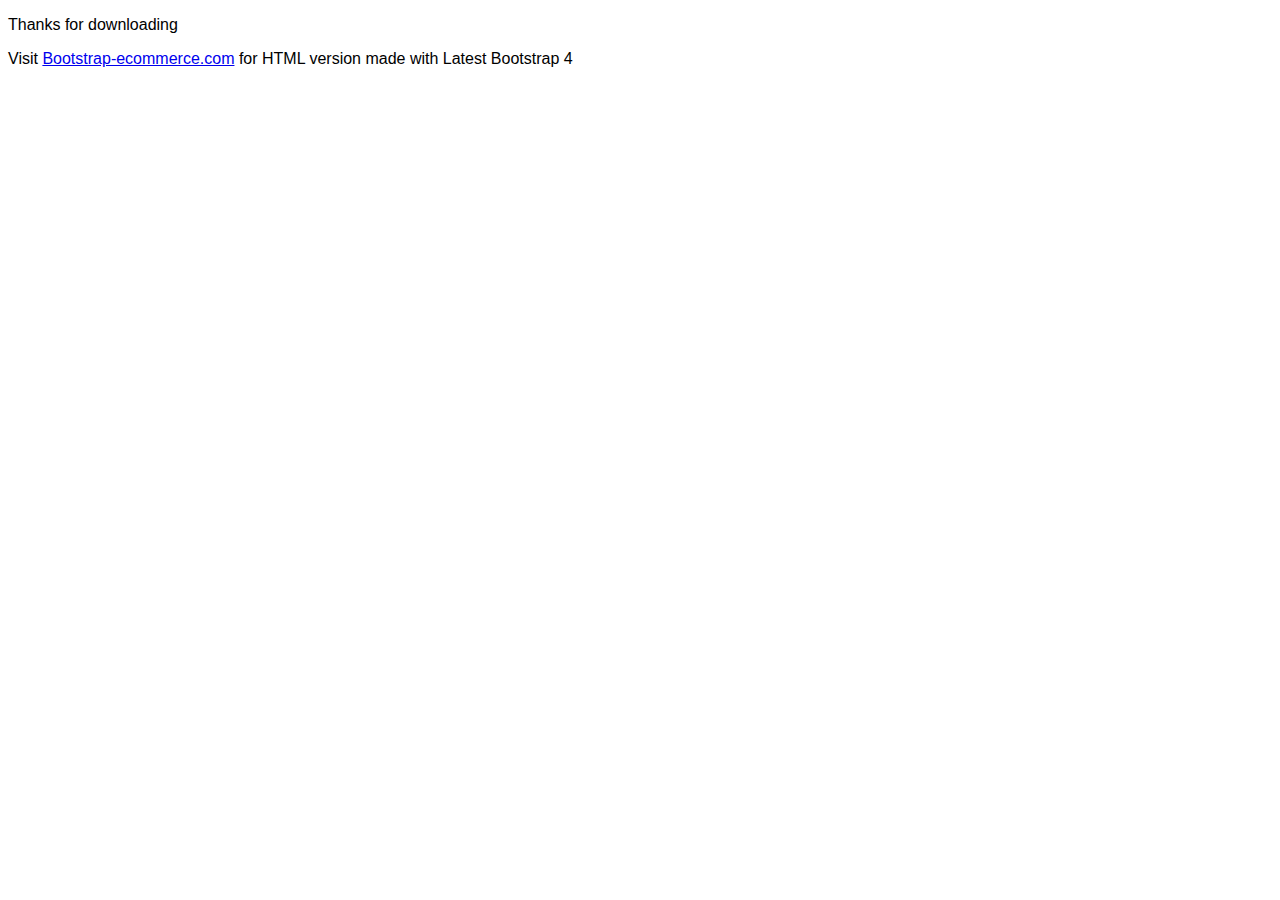
<file: bootstrap-ecommerce-uikit/ui-design/index.html>
<!DOCTYPE html>
<html>
<head>
	<title>Ecommerce design</title>
	<style type="text/css">
		body{font-family:arial;}
	</style>
</head>
<body>
<p>Thanks for downloading</p> Visit
<a href="http://bootstrap-ecommerce.com">Bootstrap-ecommerce.com</a> for HTML version made with Latest Bootstrap 4
</body>
</html>
</file>
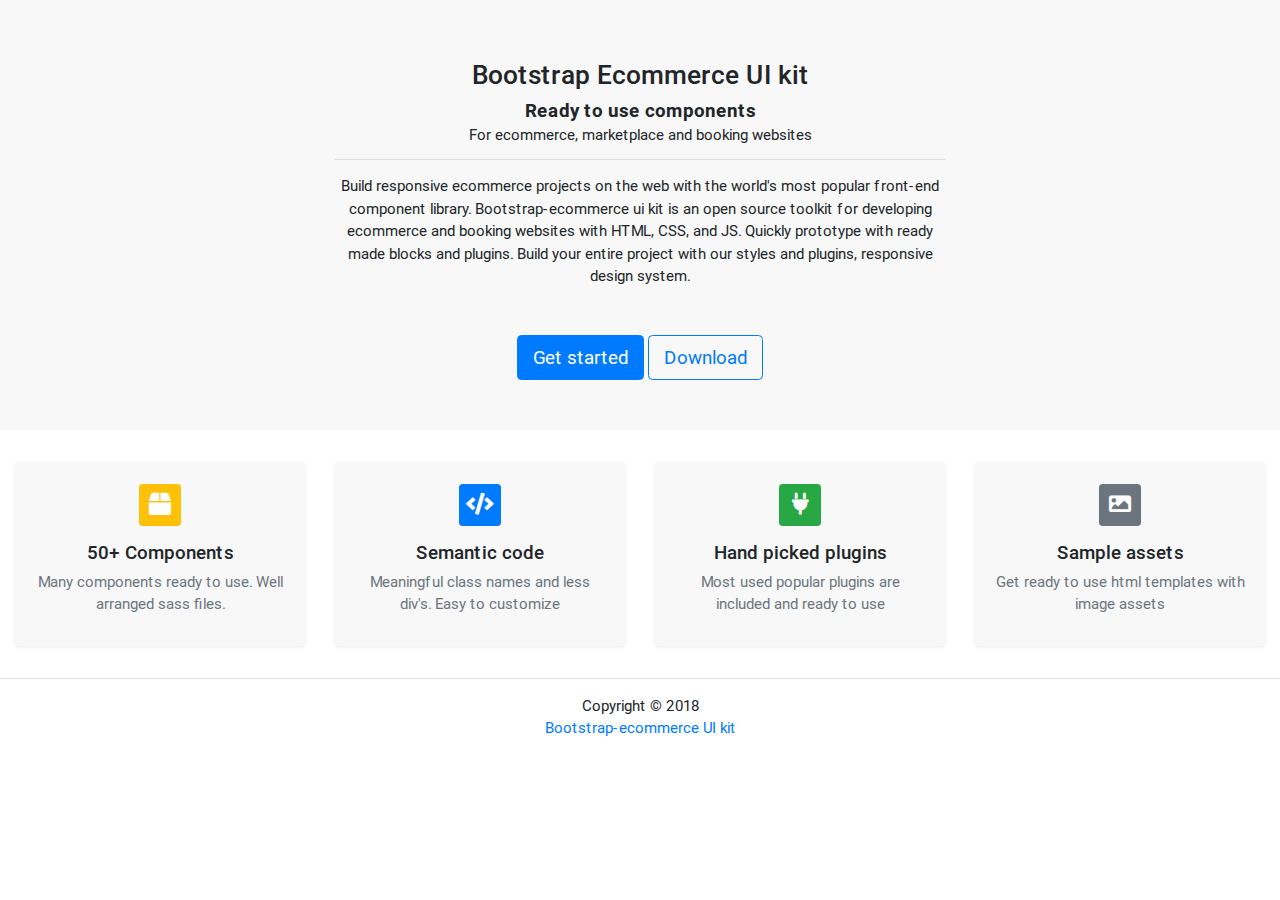
<file: libs/bootstrap-ecommerce-uikit/index.html>
<!DOCTYPE HTML>
<html lang="en">
<head>
<meta charset="utf-8">
<meta name="viewport" content="width=device-width, initial-scale=1, shrink-to-fit=no">
<meta name="author" content="Bootstrap-ecommerce by Vosidiy">

<title>UI KIT - Marketplace and Ecommerce html template</title>

<link rel="shortcut icon" type="image/x-icon" href="ui-ecommerce/images/favicon.ico" >
<link rel="apple-touch-icon" sizes="180x180" href="ui-ecommerce/images/apple-touch-icon.png">
<link rel="icon" type="image/png" sizes="32x32" href="ui-ecommerce/images/favicon-32x32.png">


<!-- jQuery -->
<script src="ui-ecommerce/js/jquery-2.0.0.min.js" type="text/javascript"></script>

<!-- Bootstrap4 files-->
<link href="ui-ecommerce/css/bootstrap.css" rel="stylesheet" type="text/css"/> 
<script src="ui-ecommerce/js/bootstrap.bundle.min.js" type="text/javascript"></script>

<!-- Font awesome 5 -->
<link href="ui-ecommerce/fonts/fontawesome/css/fontawesome-all.min.css" type="text/css" rel="stylesheet">

<!-- custom style -->
<link href="ui-ecommerce/css/ui.css" rel="stylesheet" type="text/css"/>


</head>
<body>



<!-- ========================= SECTION CONTENT ========================= -->
<section class="section-content padding-y-lg bg">
<div class="container">

<div class="row  justify-content-center">
	<main class="col-sm-6 text-center">
<h3>Bootstrap Ecommerce UI kit</h3>
<h4 class="lead b">Ready to use components<br> <small>For ecommerce, marketplace and booking websites </small></h4>
<hr>
<p>
Build responsive ecommerce projects on the web with the world's most popular front-end component library.

Bootstrap-ecommerce ui kit is an open source toolkit for developing ecommerce and booking  websites with HTML, CSS, and JS. Quickly prototype with ready made blocks and plugins. Build your entire project with our styles and plugins, responsive design system. 
</p>
<div class="padding-top">
  <a href="ui-ecommerce/html-components.html" class="btn btn-lg btn-primary">Get started</a>
  <a href="http://bootstrap-ecommerce.com/download.html" class="btn btn-lg btn-outline-primary"> Download </a>
</div>

	</main>
</div>

</div><!-- container //  -->
</section>
<!-- ========================= SECTION CONTENT END// ========================= -->

<!-- ========================= SECTION FEATURES 2 ========================= -->
<section class="section-features padding-y">
	<div class="container">
<div class="row">
<div class="col-md-3">
	<article class="box h-100 bg">
		<figure class="itembox text-center">
			<span class="icon-wrap rounded white icon-sm bg-warning"><i class="fa fa-box"></i></span>
			<figcaption class="text-wrap">
			<h5 class="title">50+ Components</h5>
			<p class="text-muted">Many components ready to use. Well arranged sass files.</p>
			</figcaption>
		</figure> <!-- iconbox // -->
	</article> <!-- panel-lg.// -->
</div><!-- col // -->
<div class="col-md-3 mb15">
	<article class="box h-100 bg">
		<figure class="itembox text-center">
			<span class="icon-wrap white rounded icon-sm bg-primary"><i class="fa fa-code"></i>	</span>
			<figcaption class="text-wrap">
			<h5 class="title">Semantic code</h5>
			<p class="text-muted">Meaningful class names and less div's. Easy to customize</p>
			</figcaption>
		</figure> <!-- iconbox // -->
	</article> <!-- panel-lg.// -->
</div> <!-- col // -->
<div class="col-md-3 mb15">
	<article class="box h-100 bg">
		<figure class="itembox text-center">
			<span class="icon-wrap white rounded icon-sm bg-success"><i class="fa fa-plug"></i>	</span>
			<figcaption class="text-wrap">
			<h5 class="title">Hand picked plugins</h5>
			<p class="text-muted">Most used popular plugins are included and ready to use</p>
			</figcaption>
		</figure> <!-- iconbox // -->
	</article> <!-- panel-lg.// -->
</div> <!-- col // -->
<div class="col-md-3 mb15">
	<article class="box h-100 bg">
		<figure class="itembox text-center">
			<span class="icon-wrap white rounded icon-sm bg-secondary"><i class="fa fa-image"></i>	</span>
			<figcaption class="text-wrap">
			<h5 class="title">Sample assets</h5>
			<p class="text-muted">Get ready to use html templates with image assets </p>
			</figcaption>
		</figure> <!-- iconbox // -->
	</article> <!-- panel-lg.// -->
</div> <!-- col // -->
</div> <!-- row.// -->


	</div> <!-- container.// -->
</section>
<!-- ========================= SECTION FEATURES 2 END// ========================= -->


<!-- ========================= SECTION FOOTER ========================= -->
<footer class="doc-section-footer text-center border-top padding-y-sm" id="page_footer">
	<div class="container-fluid">
Copyright &copy 2018 <br>
<a href="http://bootstrap-ecommerce.com">Bootstrap-ecommerce UI kit</a>
	</div><!-- container //  -->
</footer>
<!-- ========================= SECTION FOOTER END // ========================= -->


</body>
</html>
</file>
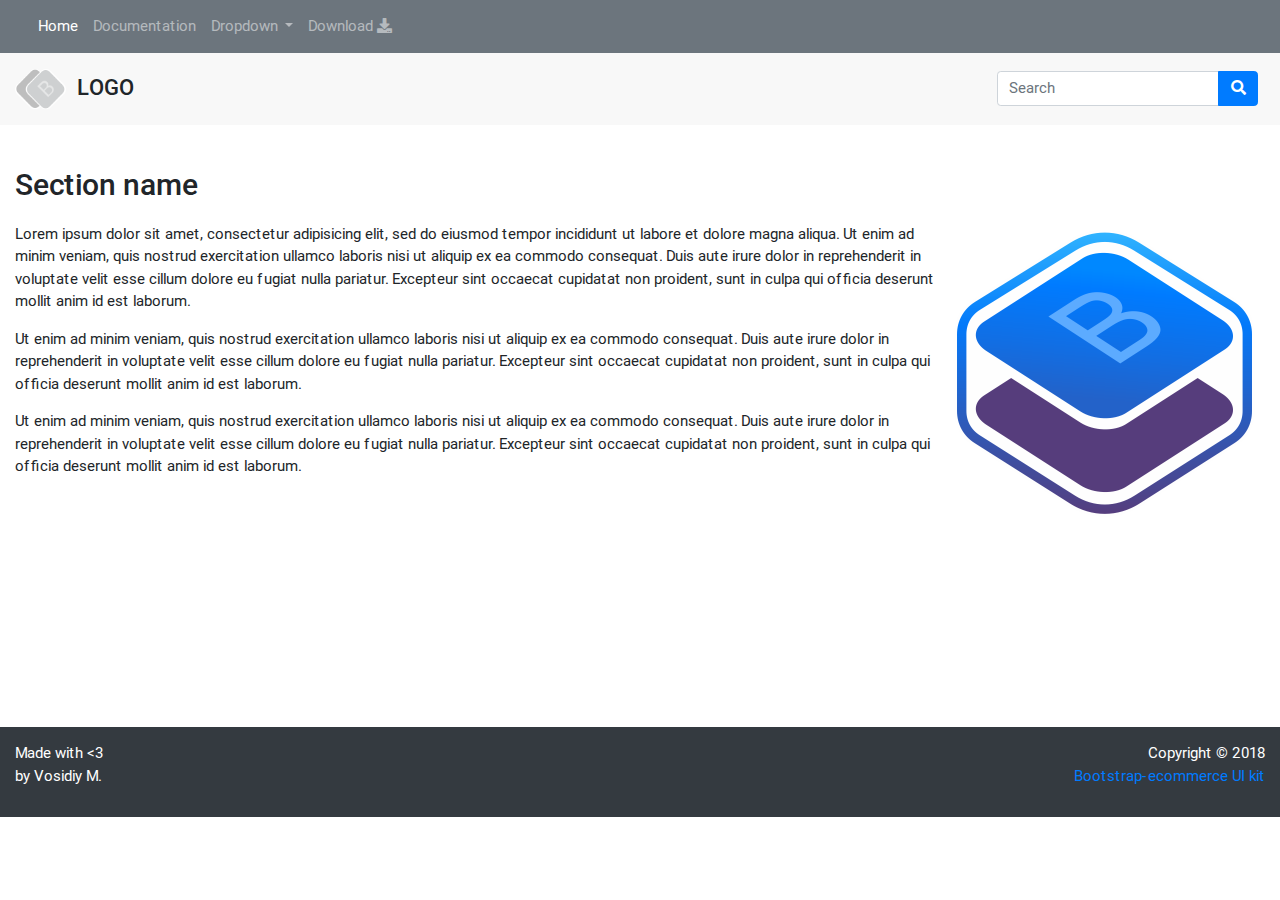
<file: libs/bootstrap-ecommerce-uikit/ui-ecommerce/index.html>
<!DOCTYPE HTML>
<html lang="en">
<head>
<meta charset="utf-8">
<meta name="viewport" content="width=device-width, initial-scale=1, shrink-to-fit=no">
<meta name="author" content="Bootstrap-ecommerce by Vosidiy">

<title>UI KIT - Marketplace and Ecommerce html template</title>

<link rel="shortcut icon" type="image/x-icon" href="images/favicon.ico">

<!-- jQuery -->
<script src="js/jquery-2.0.0.min.js" type="text/javascript"></script>

<!-- Bootstrap4 files-->
<script src="js/bootstrap.bundle.min.js" type="text/javascript"></script>
<link href="css/bootstrap.css" rel="stylesheet" type="text/css"/>

<!-- Font awesome 5 -->
<link href="fonts/fontawesome/css/fontawesome-all.min.css" type="text/css" rel="stylesheet">

<!-- plugin: fancybox  -->
<script src="plugins/fancybox/fancybox.min.js" type="text/javascript"></script>
<link href="plugins/fancybox/fancybox.min.css" type="text/css" rel="stylesheet">

<!-- custom style -->
<link href="css/ui.css" rel="stylesheet" type="text/css"/>
<link href="css/responsive.css" rel="stylesheet" media="only screen and (max-width: 1200px)" />

<!-- custom javascript -->
<script src="js/script.js" type="text/javascript"></script>

<script type="text/javascript">
/// some script

// jquery ready start
$(document).ready(function() {
	// jQuery code

}); 
// jquery end
</script>

</head>
<body>
<header class="section-header">
<nav class="navbar navbar-expand-sm navbar-dark bg-secondary">
<div class="container">
  <button class="navbar-toggler" type="button" data-toggle="collapse" data-target="#navbarNav" aria-controls="navbarNav" aria-expanded="false" aria-label="Toggle navigation">
    <span class="navbar-toggler-icon"></span>
  </button>
  <div class="collapse navbar-collapse" id="navbarNav">
    <ul class="navbar-nav">
<li class="nav-item active">
<a class="nav-link" href="http://bootstrap-ecommerce.com">Home <span class="sr-only">(current)</span></a>
</li>
<li class="nav-item"><a class="nav-link" href="html-components.html"> Documentation </a></li>
<li class="nav-item dropdown">
	<a class="nav-link  dropdown-toggle" href="#" data-toggle="dropdown">  Dropdown  </a>
    <ul class="dropdown-menu">
	  <li><a class="dropdown-item" href="#"> Menu item 1</a></li>
	  <li><a class="dropdown-item" href="#"> Menu item 2 </a></li>
    </ul>
</li>
<li class="nav-item"><a class="nav-link" href="http://bootstrap-ecommerce.com"> Download <i class="fa fa-download"></i></a></li>
    </ul>
  </div>
</div> <!-- container //  -->
</nav>

<section class="header-main bg">
	<div class="container">
<div class="row align-items-center">
	<div class="col-md-4">
	<div class="brand-wrap">
		<img class="logo" src="images/logo-dark.png">
		<h2 class="logo-text">LOGO</h2>
	</div> <!-- brand-wrap.// -->
	</div>
	<div class="col-md-4">

	</div> <!-- col.// -->
	<div class="col-md-4">
			<form action="#" class="widget-header float-right">
				<div class="input-group">
				    <input type="text" class="form-control" placeholder="Search">
				    <div class="input-group-append">
				      <button class="btn btn-primary" type="submit">
				        <i class="fa fa-search"></i>
				      </button>
				    </div>
			    </div>
			</form> <!-- search-wrap .end// -->
	</div> <!-- col.// -->

</div> <!-- row.// -->
	</div> <!-- container.// -->
</section> <!-- header-main .// -->
</header> <!-- section-header.// -->


<section class="section-content padding-y">
<div class="container">

<header class="section-heading">
	<h2>Section name</h2>
</header><!-- sect-heading -->

<article>

<img src="images/brand.png" class="float-right">

<p>Lorem ipsum dolor sit amet, consectetur adipisicing elit, sed do eiusmod
tempor incididunt ut labore et dolore magna aliqua. Ut enim ad minim veniam,
quis nostrud exercitation ullamco laboris nisi ut aliquip ex ea commodo
consequat. Duis aute irure dolor in reprehenderit in voluptate velit esse
cillum dolore eu fugiat nulla pariatur. Excepteur sint occaecat cupidatat non
proident, sunt in culpa qui officia deserunt mollit anim id est laborum.</p>
<p>Ut enim ad minim veniam,
quis nostrud exercitation ullamco laboris nisi ut aliquip ex ea commodo
consequat. Duis aute irure dolor in reprehenderit in voluptate velit esse
cillum dolore eu fugiat nulla pariatur. Excepteur sint occaecat cupidatat non
proident, sunt in culpa qui officia deserunt mollit anim id est laborum.</p>
<p>Ut enim ad minim veniam,
quis nostrud exercitation ullamco laboris nisi ut aliquip ex ea commodo
consequat. Duis aute irure dolor in reprehenderit in voluptate velit esse
cillum dolore eu fugiat nulla pariatur. Excepteur sint occaecat cupidatat non
proident, sunt in culpa qui officia deserunt mollit anim id est laborum.</p>

<br><br><br><br><br><br><br><br><br>

</article>

</div> <!-- container .//  -->
</section>
<!-- ========================= SECTION CONTENT END// ========================= -->

<!-- ========================= FOOTER ========================= -->
<footer class="section-footer bg-dark white">
	<div class="container">
		<section class="footer-bottom row">
			<div class="col-sm-6"> 
				<p> Made with <3 <br>  by Vosidiy M.</p>
			</div>
			<div class="col-sm-6">
				<p class="text-sm-right">
Copyright &copy 2018 <br>
<a href="http://bootstrap-ecommerce.com">Bootstrap-ecommerce UI kit</a>
				</p>
			</div>
		</section> <!-- //footer-top -->
	</div><!-- //container -->
</footer>
<!-- ========================= FOOTER END // ========================= -->


</body>
</html>
</file>
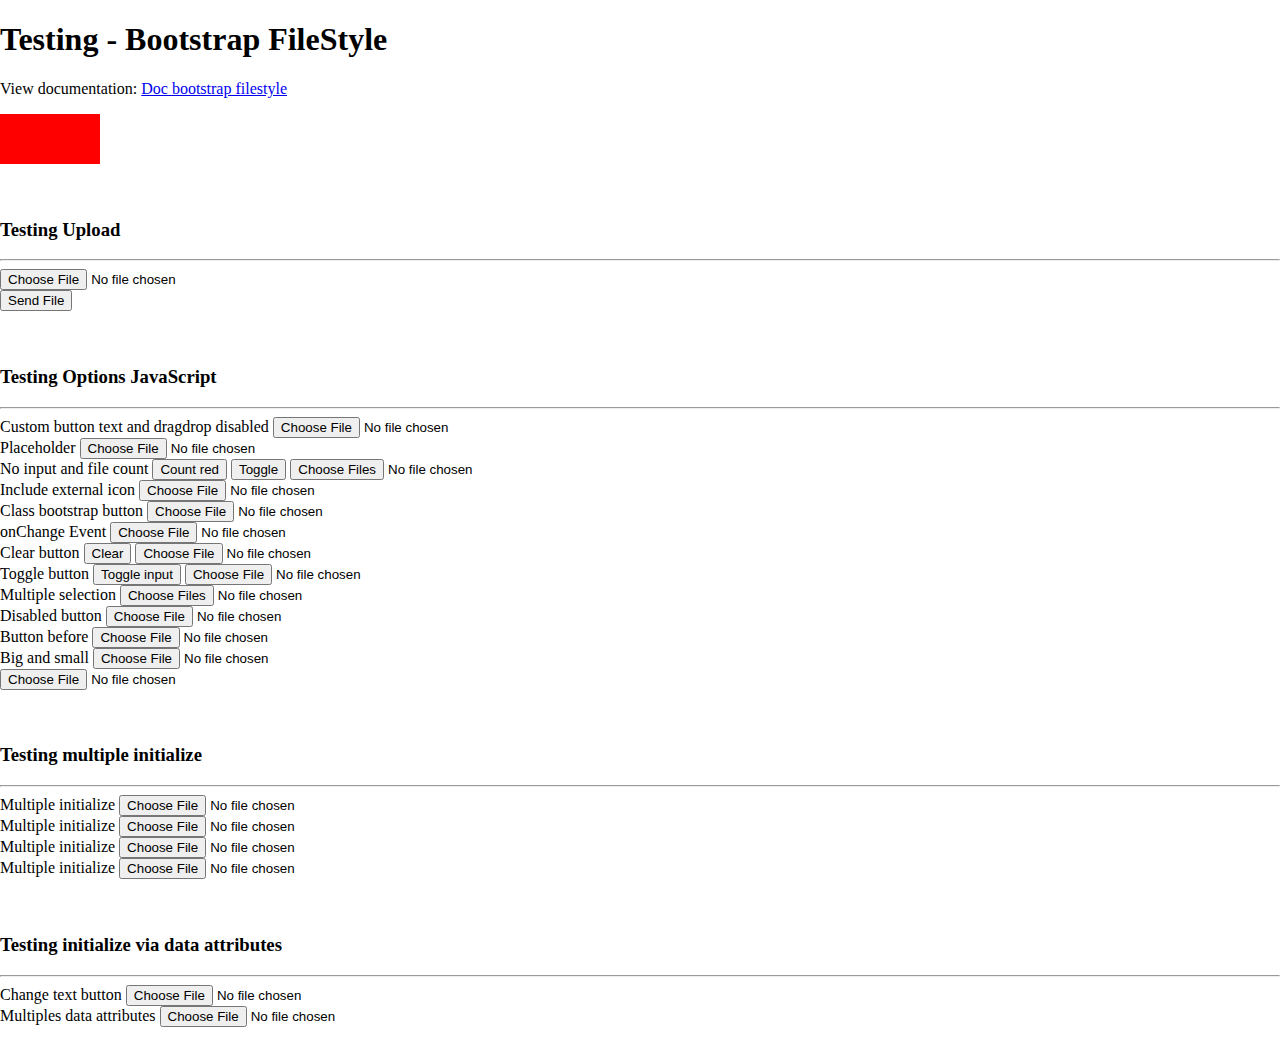
<file: libs/bootstrap-filestyle-2.1.0/test/index.html>
<!DOCTYPE html>
<html lang="en">
	<head>
		<meta http-equiv="X-UA-Compatible" content="IE=edge">
		<meta name="viewport" content="width=device-width, initial-scale=1">

		<title>Testing - Bootstrap FileStyle</title>

		<link rel="icon" type="image/png" href="icons/favicon.png">
		<link rel="stylesheet" href="https://maxcdn.bootstrapcdn.com/bootstrap/4.0.0-beta/css/bootstrap.min.css" integrity="sha384-/Y6pD6FV/Vv2HJnA6t+vslU6fwYXjCFtcEpHbNJ0lyAFsXTsjBbfaDjzALeQsN6M" crossorigin="anonymous">
		<link href="open-iconic/font/css/open-iconic-bootstrap.css" rel="stylesheet">
		<style type="text/css" rel="stylesheet">
			body {margin: 20px 0; }
		</style>

		<!-- HTML5 Shim and Respond.js IE8 support of HTML5 elements and media queries -->
		<!-- WARNING: Respond.js doesn't work if you view the page via file:// -->
		<!--[if lt IE 9]>
		<script src="https://oss.maxcdn.com/libs/html5shiv/3.7.0/html5shiv.js"></script>
		<script src="https://oss.maxcdn.com/libs/respond.js/1.4.2/respond.min.js"></script>
		<![endif]-->
		<script src="https://code.jquery.com/jquery-3.2.1.slim.min.js" integrity="sha384-KJ3o2DKtIkvYIK3UENzmM7KCkRr/rE9/Qpg6aAZGJwFDMVNA/GpGFF93hXpG5KkN" crossorigin="anonymous"></script>
		<script src="https://cdnjs.cloudflare.com/ajax/libs/popper.js/1.11.0/umd/popper.min.js" integrity="sha384-b/U6ypiBEHpOf/4+1nzFpr53nxSS+GLCkfwBdFNTxtclqqenISfwAzpKaMNFNmj4" crossorigin="anonymous"></script>
		<script src="https://maxcdn.bootstrapcdn.com/bootstrap/4.0.0-beta/js/bootstrap.min.js" integrity="sha384-h0AbiXch4ZDo7tp9hKZ4TsHbi047NrKGLO3SEJAg45jXxnGIfYzk4Si90RDIqNm1" crossorigin="anonymous"></script>
	</head>

	<body>
		<div class="container-fluid">
			<div class="row">
				<div class="col">
					<div class="jumbotron jumbotron-fluid">
						<div class="container-fluid">
							<h1 class="display-2">Testing - Bootstrap FileStyle</h1>
							<p class="lead">View documentation: <a href="//markusslima.github.io/bootstrap-filestyle" target="_blank">Doc bootstrap filestyle</a> </p>
						</div>
					</div>
				</div>
			</div>
			<div style="background: red;width: 100px;height: 50px;" id="ttt"></div>
			<br>
			<br>
			<div class="row">
				<form id="upload" enctype="multipart/form-data">
				<div class="col-12">
					<form action="upload.php" enctype="multipart/form-data" method="post">
						<h3>Testing Upload</h3>
						<hr>
						<div class="form-group">
							<input type="file" name="example" id="input01">
						</div>
						<div class="form-group">
							<button type="submit" class="btn btn-primary"> Send File </button>
						</div>
					</form>
				</div>
				</form>
			</div>
			<br>
			<br>
			<div class="row">
				<div class="col-4">
					<form>
						<h3>Testing Options JavaScript</h3>
						<hr>
						<div class="form-group">
							<label>Custom button text and dragdrop disabled</label>
							<input type="file" id="input02">
						</div>
						<div class="form-group">
							<label>Placeholder</label>
							<input type="file" id="input001">
						</div>
						<div class="form-group">
							<label>No input and file count 
								<button type="button" class="btn btn-secondary btn-sm" id="countRed">Count red</button>
								<button type="button" class="btn btn-secondary btn-sm" id="countToggle">Toggle</button>
							</label>
							<input type="file" id="input03" multiple="multiple" class="filestyle">
						</div>
						<div class="form-group">
							<label>Include external icon </label>
							<input type="file" id="input04">
						</div>
						<div class="form-group">
							<label>Class bootstrap button</label>
							<input type="file" id="input05">
						</div>
						<div class="form-group">
							<label>onChange Event</label>
							<input type="file" id="input06">
						</div>
						<div class="form-group">
							<label>
								Clear button 
								<button id="clear" class="btn btn-default btn-sm" type="button">
									Clear
								</button>
							</label>
							<input type="file" id="input08">
						</div>
						<div class="form-group">
							<label>
								Toggle button
								<button id="toggleInput" class="btn btn-default btn-sm" type="button">
									Toggle input
								</button>
							</label>
							<input type="file" id="input09">
						</div>
						<div class="form-group">
							<label>Multiple selection</label>
							<input type="file" multiple="multiple" id="input11">
						</div>
						<div class="form-group">
							<label>Disabled button</label>
							<input type="file" id="input13">
						</div>
						<div class="form-group">
							<label>Button before</label>
							<input type="file" id="input14">
						</div>
						<div class="form-group">
							<label>Big and small</label>
							<input type="file" id="input15">
						</div>
						<div class="form-group">
							<input type="file" id="input16">
						</div>
					</form>
				</div>
			</div>
			<br>
			<br>
			<div class="row">
				<div class="col-4">
					<form role="form">
						<h3>Testing multiple initialize</h3>
						<hr>
						<div class="form-group">
							<label>Multiple initialize</label>
							<input type="file" class="test">
						</div>
						<div class="form-group">
							<label>Multiple initialize</label>
							<input type="file" class="test">
						</div>
						<div class="form-group">
							<label>Multiple initialize</label>
							<input type="file" class="test">
						</div>
						<div class="form-group">
							<label>Multiple initialize</label>
							<input type="file" class="test">
						</div>
					</form>
				</div>
			</div>
			<br>
			<br>
			<div class="row">
				<div class="col-6">
					<form role="form">
						<h3>Testing initialize via data attributes</h3>
						<hr>
						<div class="form-group">
							<label class="control-label">Change text button</label>
							<input type="file" class="filestyle" data-text="Find" data-dragdrop="false">
						</div>
						<div class="form-group">
							<label class="control-label">Multiples data attributes</label>
							<input type="file" class="filestyle" data-text="Open" data-input="false" data-iconName="glyphicon-plus" data-btnClass="btn-primary">
						</div>
					</form>
				</div>
			</div>
		</div>
		<script type="text/javascript" src="../src/bootstrap-filestyle.min.js"></script>
		
		<script type="text/javascript">
			$('#input01').filestyle()
			$('#input001').filestyle({
				'placeholder' : 'Placeholder test'
			});
			$('#input02').filestyle({
				text : 'My filestyle',
				dragdrop: false
			});

			$('#input03').filestyle({
				badge: true,
				input : false,
				btnClass : 'btn-primary',
				htmlIcon : '<span class="oi oi-folder"></span> '
			});

			$('#input04').filestyle({
				htmlIcon : '<span class="oi oi-folder"></span> ',
				text: ''
			});

			$('#input05').filestyle({
				btnClass : 'btn-outline-primary'
			});

			$('#input06').filestyle({
				onChange: function (param) {
					console.log(param)
					alert(param);
				}
			});

			$('#input08').filestyle({
				text : ' File',
				btnClass : 'btn-success'
			});

			$('#clear').click(function() {
				$('#input08').filestyle('clear');
			});

			$('#input09').filestyle({
				text : 'File',
				btnClass : 'btn-primary'
			});

			$('#toggleInput').click(function() {
				var fs = $('#input09');
				if (fs.filestyle('input'))
					fs.filestyle('input', false);
				else
					fs.filestyle('input', true);
			});

			$('#input11').filestyle({
				text : 'Multiple',
				btnClass : 'btn-danger'
			});

			$('#input13').filestyle({
				disabled : true
			});

			$('#input14').filestyle({
				buttonBefore : true
			});
			$('#input15').filestyle({
				size : 'lg'
			});
			$('#input16').filestyle({
				size : 'sm'
			});

			// nultiple initialize
			$('.test').filestyle({
				btnClass : 'btn-primary'
			});

			$('#countRed').on('click', function () {
				$('#input03').filestyle('badgeName', 'badge-danger');
			});

			$('#countToggle').on('click', function () {
				if ($('#input03').filestyle('badge'))
					$('#input03').filestyle('badge', false);
				else
					$('#input03').filestyle('badge', true);
			});
		</script>
	</body>
</html>
</file>
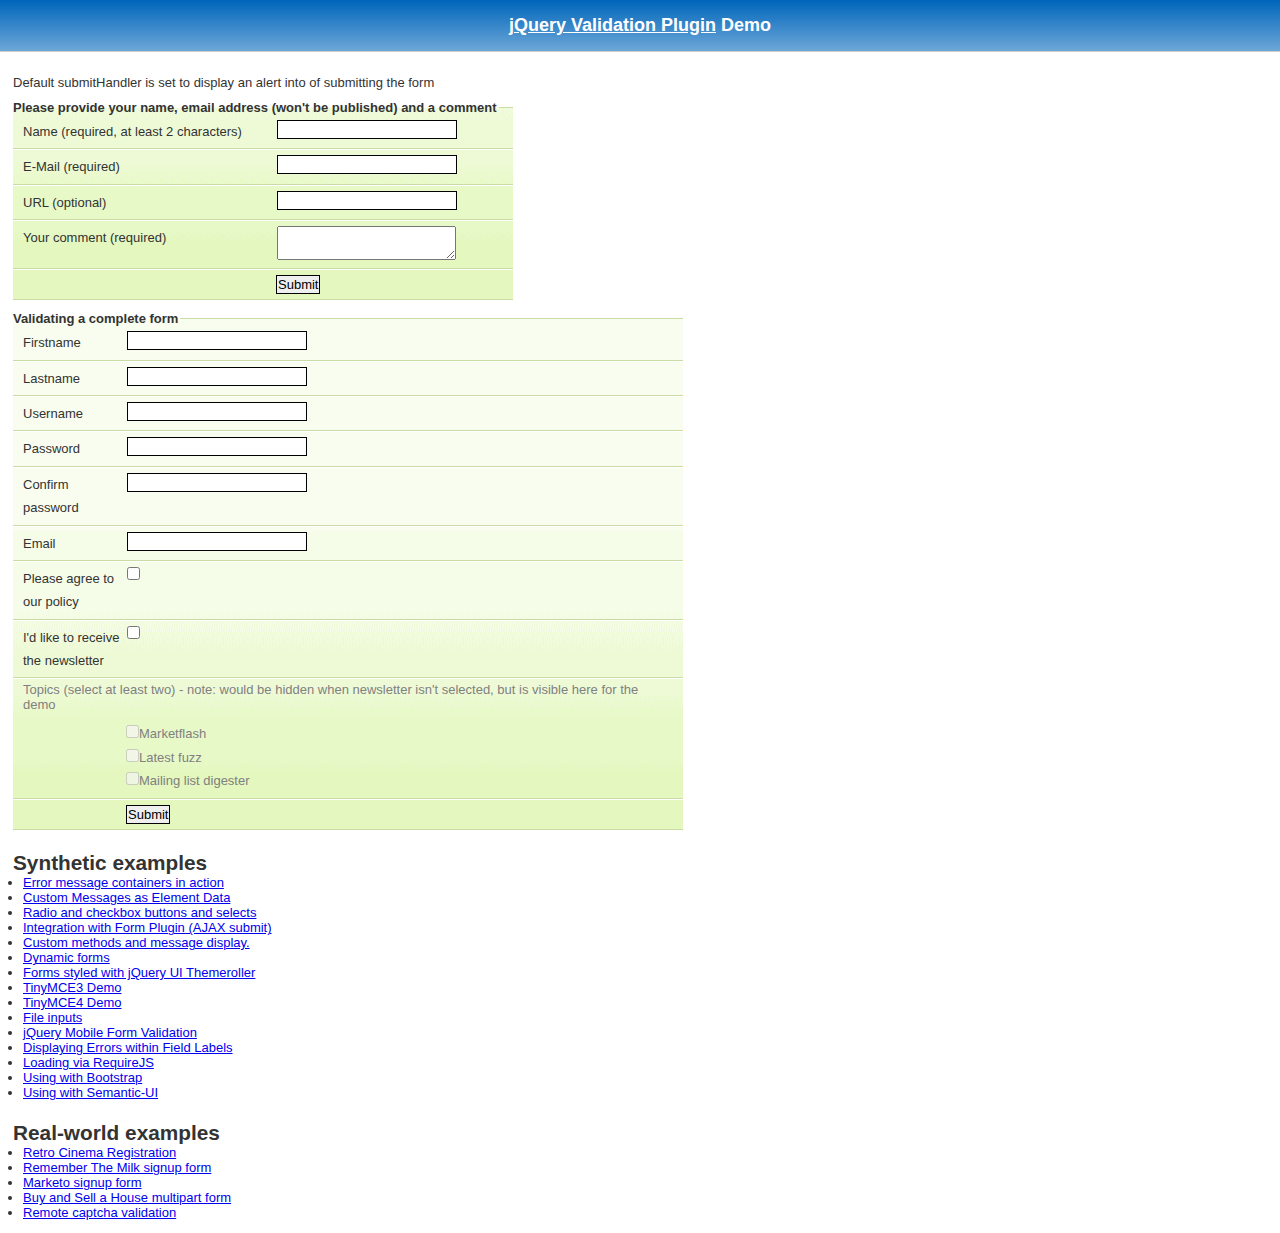
<file: libs/jquery-validation-1.19.0/demo/index.html>
<!DOCTYPE html>
<html lang="en">
<head>
	<meta charset="utf-8">
	<title>jQuery validation plug-in - main demo</title>
	<link rel="stylesheet" href="css/screen.css">
	<script src="../lib/jquery.js"></script>
	<script src="../dist/jquery.validate.js"></script>
	<script>
	$.validator.setDefaults({
		submitHandler: function() {
			alert("submitted!");
		}
	});

	$().ready(function() {
		// validate the comment form when it is submitted
		$("#commentForm").validate();

		// validate signup form on keyup and submit
		$("#signupForm").validate({
			rules: {
				firstname: "required",
				lastname: "required",
				username: {
					required: true,
					minlength: 2
				},
				password: {
					required: true,
					minlength: 5
				},
				confirm_password: {
					required: true,
					minlength: 5,
					equalTo: "#password"
				},
				email: {
					required: true,
					email: true
				},
				topic: {
					required: "#newsletter:checked",
					minlength: 2
				},
				agree: "required"
			},
			messages: {
				firstname: "Please enter your firstname",
				lastname: "Please enter your lastname",
				username: {
					required: "Please enter a username",
					minlength: "Your username must consist of at least 2 characters"
				},
				password: {
					required: "Please provide a password",
					minlength: "Your password must be at least 5 characters long"
				},
				confirm_password: {
					required: "Please provide a password",
					minlength: "Your password must be at least 5 characters long",
					equalTo: "Please enter the same password as above"
				},
				email: "Please enter a valid email address",
				agree: "Please accept our policy",
				topic: "Please select at least 2 topics"
			}
		});

		// propose username by combining first- and lastname
		$("#username").focus(function() {
			var firstname = $("#firstname").val();
			var lastname = $("#lastname").val();
			if (firstname && lastname && !this.value) {
				this.value = firstname + "." + lastname;
			}
		});

		//code to hide topic selection, disable for demo
		var newsletter = $("#newsletter");
		// newsletter topics are optional, hide at first
		var inital = newsletter.is(":checked");
		var topics = $("#newsletter_topics")[inital ? "removeClass" : "addClass"]("gray");
		var topicInputs = topics.find("input").attr("disabled", !inital);
		// show when newsletter is checked
		newsletter.click(function() {
			topics[this.checked ? "removeClass" : "addClass"]("gray");
			topicInputs.attr("disabled", !this.checked);
		});
	});
	</script>
	<style>
	#commentForm {
		width: 500px;
	}
	#commentForm label {
		width: 250px;
	}
	#commentForm label.error, #commentForm input.submit {
		margin-left: 253px;
	}
	#signupForm {
		width: 670px;
	}
	#signupForm label.error {
		margin-left: 10px;
		width: auto;
		display: inline;
	}
	#newsletter_topics label.error {
		display: none;
		margin-left: 103px;
	}
	</style>
</head>
<body>
<h1 id="banner"><a href="https://jqueryvalidation.org/">jQuery Validation Plugin</a> Demo</h1>
<div id="main">
	<p>Default submitHandler is set to display an alert into of submitting the form</p>
	<form class="cmxform" id="commentForm" method="get" action="">
		<fieldset>
			<legend>Please provide your name, email address (won't be published) and a comment</legend>
			<p>
				<label for="cname">Name (required, at least 2 characters)</label>
				<input id="cname" name="name" minlength="2" type="text" required>
			</p>
			<p>
				<label for="cemail">E-Mail (required)</label>
				<input id="cemail" type="email" name="email" required>
			</p>
			<p>
				<label for="curl">URL (optional)</label>
				<input id="curl" type="url" name="url">
			</p>
			<p>
				<label for="ccomment">Your comment (required)</label>
				<textarea id="ccomment" name="comment" required></textarea>
			</p>
			<p>
				<input class="submit" type="submit" value="Submit">
			</p>
		</fieldset>
	</form>
	<form class="cmxform" id="signupForm" method="get" action="">
		<fieldset>
			<legend>Validating a complete form</legend>
			<p>
				<label for="firstname">Firstname</label>
				<input id="firstname" name="firstname" type="text">
			</p>
			<p>
				<label for="lastname">Lastname</label>
				<input id="lastname" name="lastname" type="text">
			</p>
			<p>
				<label for="username">Username</label>
				<input id="username" name="username" type="text">
			</p>
			<p>
				<label for="password">Password</label>
				<input id="password" name="password" type="password">
			</p>
			<p>
				<label for="confirm_password">Confirm password</label>
				<input id="confirm_password" name="confirm_password" type="password">
			</p>
			<p>
				<label for="email">Email</label>
				<input id="email" name="email" type="email">
			</p>
			<p>
				<label for="agree">Please agree to our policy</label>
				<input type="checkbox" class="checkbox" id="agree" name="agree">
			</p>
			<p>
				<label for="newsletter">I'd like to receive the newsletter</label>
				<input type="checkbox" class="checkbox" id="newsletter" name="newsletter">
			</p>
			<fieldset id="newsletter_topics">
				<legend>Topics (select at least two) - note: would be hidden when newsletter isn't selected, but is visible here for the demo</legend>
				<label for="topic_marketflash">
					<input type="checkbox" id="topic_marketflash" value="marketflash" name="topic">Marketflash
				</label>
				<label for="topic_fuzz">
					<input type="checkbox" id="topic_fuzz" value="fuzz" name="topic">Latest fuzz
				</label>
				<label for="topic_digester">
					<input type="checkbox" id="topic_digester" value="digester" name="topic">Mailing list digester
				</label>
				<label for="topic" class="error">Please select at least two topics you'd like to receive.</label>
			</fieldset>
			<p>
				<input class="submit" type="submit" value="Submit">
			</p>
		</fieldset>
	</form>
	<h3>Synthetic examples</h3>
	<ul>
		<li><a href="errorcontainer-demo.html">Error message containers in action</a>
		</li>
		<li><a href="custom-messages-data-demo.html">Custom Messages as Element Data</a>
		</li>
		<li><a href="radio-checkbox-select-demo.html">Radio and checkbox buttons and selects</a>
		</li>
		<li><a href="ajaxSubmit-integration-demo.html">Integration with Form Plugin (AJAX submit)</a>
		</li>
		<li><a href="custom-methods-demo.html">Custom methods and message display.</a>
		</li>
		<li><a href="dynamic-totals.html">Dynamic forms</a>
		</li>
		<li><a href="themerollered.html">Forms styled with jQuery UI Themeroller</a>
		</li>
		<li><a href="tinymce/">TinyMCE3 Demo</a>
		</li>
		<li><a href="tinymce4/">TinyMCE4 Demo</a>
		</li>
		<li><a href="file_input.html">File inputs</a>
		</li>
		<li><a href="jquerymobile.html">jQuery Mobile Form Validation</a>
		</li>
		<li><a href="errors-within-labels.html">Displaying Errors within Field Labels</a>
		</li>
		<li><a href="requirejs/index.html">Loading via RequireJS</a>
		</li>
		<li><a href="bootstrap/index.html">Using with Bootstrap</a>
		</li>
		<li><a href="semantic-ui/index.html">Using with Semantic-UI</a>
		</li>
	</ul>
	<h3>Real-world examples</h3>
	<ul>
		<li><a href="cinema/">Retro Cinema Registration</a></li>
		<li><a href="milk/">Remember The Milk signup form</a></li>
		<li><a href="marketo/">Marketo signup form</a></li>
		<li><a href="multipart/">Buy and Sell a House multipart form</a></li>
		<li><a href="captcha/">Remote captcha validation</a></li>
	</ul>
</div>
</body>
</html>
</file>
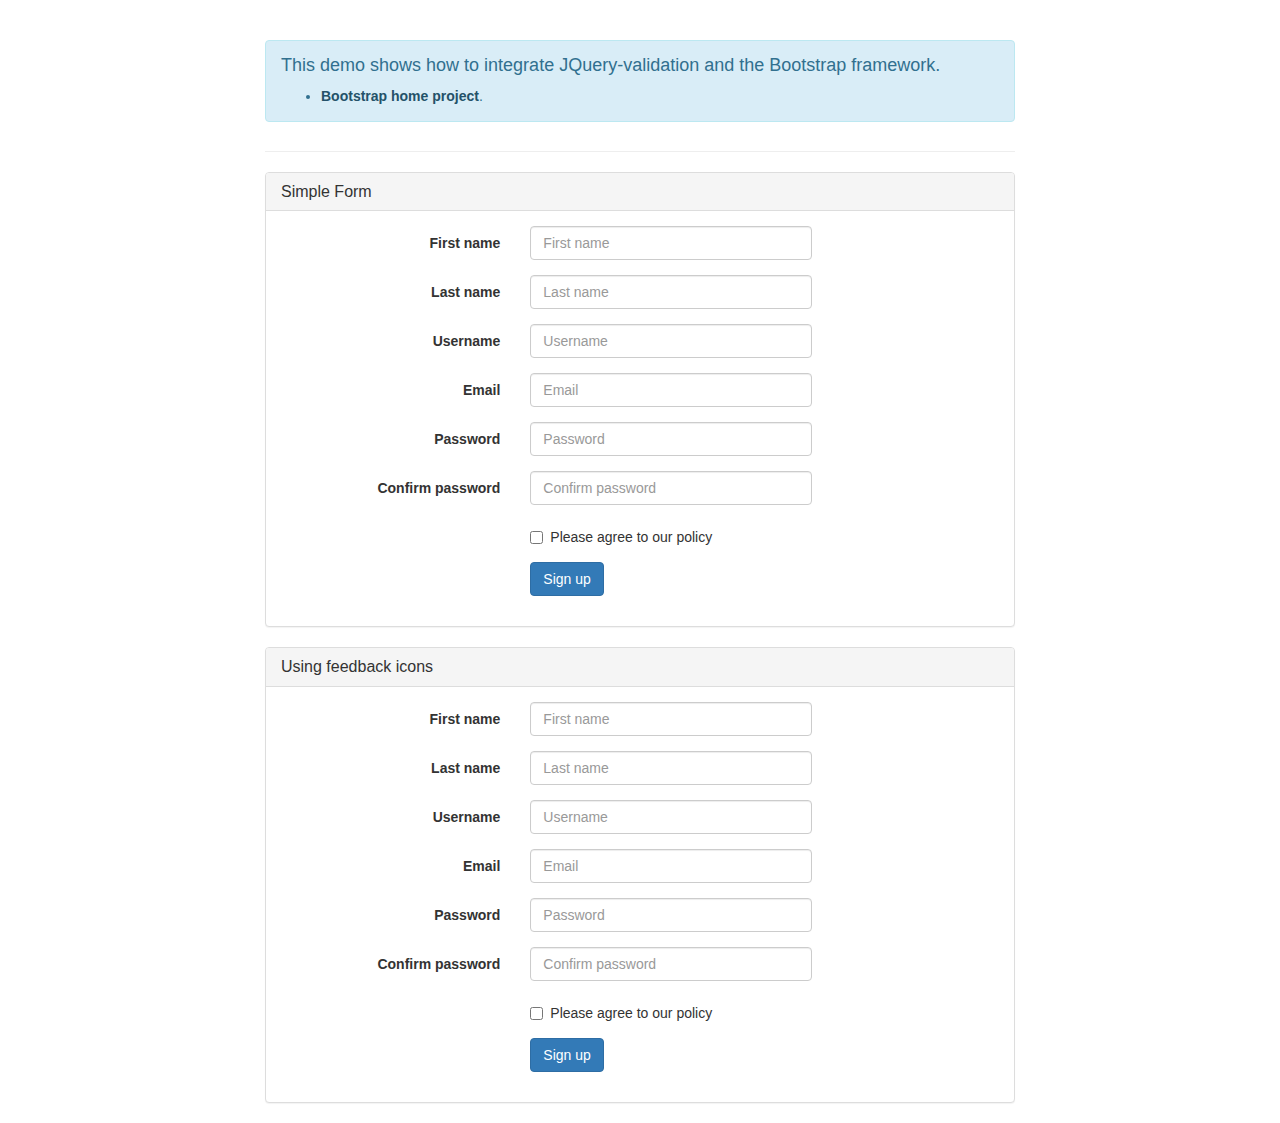
<file: libs/jquery-validation-1.19.0/demo/bootstrap/index.html>
<!DOCTYPE html>
<html>
<head>
	<title>JQuery-validation demo | Bootstrap</title>

	<link rel="stylesheet" href="https://maxcdn.bootstrapcdn.com/bootstrap/3.3.5/css/bootstrap.min.css" />

	<script type="text/javascript" src="../../lib/jquery-1.11.1.js"></script>
	<script type="text/javascript" src="../../dist/jquery.validate.js"></script>
</head>
<body>
	<div class="container">
		<div class="row">
			<div class="col-sm-8 col-sm-offset-2">
				<div class="page-header">
					<div class="alert alert-info" role="alert">
						<h4>This demo shows how to integrate JQuery-validation and the Bootstrap framework.</h4>
						<ul>
							<li><a href="https://getbootstrap.com/" class="alert-link">Bootstrap home project</a>.</li>
						</ul>
					</div>
				</div>

				<div class="panel panel-default">
					<div class="panel-heading">
						<h3 class="panel-title">Simple Form</h3>
					</div>
					<div class="panel-body">
						<form id="signupForm" method="post" class="form-horizontal" action="">
							<div class="form-group">
								<label class="col-sm-4 control-label" for="firstname">First name</label>
								<div class="col-sm-5">
									<input type="text" class="form-control" id="firstname" name="firstname" placeholder="First name" />
								</div>
							</div>

							<div class="form-group">
								<label class="col-sm-4 control-label" for="lastname">Last name</label>
								<div class="col-sm-5">
									<input type="text" class="form-control" id="lastname" name="lastname" placeholder="Last name" />
								</div>
							</div>

							<div class="form-group">
								<label class="col-sm-4 control-label" for="username">Username</label>
								<div class="col-sm-5">
									<input type="text" class="form-control" id="username" name="username" placeholder="Username" />
								</div>
							</div>

							<div class="form-group">
								<label class="col-sm-4 control-label" for="email">Email</label>
								<div class="col-sm-5">
									<input type="text" class="form-control" id="email" name="email" placeholder="Email" />
								</div>
							</div>

							<div class="form-group">
								<label class="col-sm-4 control-label" for="password">Password</label>
								<div class="col-sm-5">
									<input type="password" class="form-control" id="password" name="password" placeholder="Password" />
								</div>
							</div>

							<div class="form-group">
								<label class="col-sm-4 control-label" for="confirm_password">Confirm password</label>
								<div class="col-sm-5">
									<input type="password" class="form-control" id="confirm_password" name="confirm_password" placeholder="Confirm password" />
								</div>
							</div>

							<div class="form-group">
								<div class="col-sm-5 col-sm-offset-4">
									<div class="checkbox">
										<label>
											<input type="checkbox" id="agree" name="agree" value="agree" />Please agree to our policy
										</label>
									</div>
								</div>
							</div>

							<div class="form-group">
								<div class="col-sm-9 col-sm-offset-4">
									<button type="submit" class="btn btn-primary" name="signup" value="Sign up">Sign up</button>
								</div>
							</div>
						</form>
					</div>
				</div>

				<div class="panel panel-default">
					<div class="panel-heading">
						<h3 class="panel-title">Using feedback icons</h3>
					</div>
					<div class="panel-body">
						<form id="signupForm1" method="post" class="form-horizontal" action="">
							<div class="form-group">
								<label class="col-sm-4 control-label" for="firstname1">First name</label>
								<div class="col-sm-5">
									<input type="text" class="form-control" id="firstname1" name="firstname1" placeholder="First name" />
								</div>
							</div>

							<div class="form-group">
								<label class="col-sm-4 control-label" for="lastname1">Last name</label>
								<div class="col-sm-5">
									<input type="text" class="form-control" id="lastname1" name="lastname1" placeholder="Last name" />
								</div>
							</div>

							<div class="form-group">
								<label class="col-sm-4 control-label" for="username1">Username</label>
								<div class="col-sm-5">
									<input type="text" class="form-control" id="username1" name="username1" placeholder="Username" />
								</div>
							</div>

							<div class="form-group">
								<label class="col-sm-4 control-label" for="email1">Email</label>
								<div class="col-sm-5">
									<input type="text" class="form-control" id="email1" name="email1" placeholder="Email" />
								</div>
							</div>

							<div class="form-group">
								<label class="col-sm-4 control-label" for="password1">Password</label>
								<div class="col-sm-5">
									<input type="password" class="form-control" id="password1" name="password1" placeholder="Password" />
								</div>
							</div>

							<div class="form-group">
								<label class="col-sm-4 control-label" for="confirm_password1">Confirm password</label>
								<div class="col-sm-5">
									<input type="password" class="form-control" id="confirm_password1" name="confirm_password1" placeholder="Confirm password" />
								</div>
							</div>

							<div class="form-group">
								<div class="col-sm-5 col-sm-offset-4">
									<div class="checkbox">
										<label>
											<input type="checkbox" id="agree1" name="agree1" value="agree" />Please agree to our policy
										</label>
									</div>
								</div>
							</div>

							<div class="form-group">
								<div class="col-sm-9 col-sm-offset-4">
									<button type="submit" class="btn btn-primary" name="signup1" value="Sign up">Sign up</button>
								</div>
							</div>
						</form>
					</div>
				</div>
			</div>
		</div>
	</div>
	<script type="text/javascript">
		$.validator.setDefaults( {
			submitHandler: function () {
				alert( "submitted!" );
			}
		} );

		$( document ).ready( function () {
			$( "#signupForm" ).validate( {
				rules: {
					firstname: "required",
					lastname: "required",
					username: {
						required: true,
						minlength: 2
					},
					password: {
						required: true,
						minlength: 5
					},
					confirm_password: {
						required: true,
						minlength: 5,
						equalTo: "#password"
					},
					email: {
						required: true,
						email: true
					},
					agree: "required"
				},
				messages: {
					firstname: "Please enter your firstname",
					lastname: "Please enter your lastname",
					username: {
						required: "Please enter a username",
						minlength: "Your username must consist of at least 2 characters"
					},
					password: {
						required: "Please provide a password",
						minlength: "Your password must be at least 5 characters long"
					},
					confirm_password: {
						required: "Please provide a password",
						minlength: "Your password must be at least 5 characters long",
						equalTo: "Please enter the same password as above"
					},
					email: "Please enter a valid email address",
					agree: "Please accept our policy"
				},
				errorElement: "em",
				errorPlacement: function ( error, element ) {
					// Add the `help-block` class to the error element
					error.addClass( "help-block" );

					if ( element.prop( "type" ) === "checkbox" ) {
						error.insertAfter( element.parent( "label" ) );
					} else {
						error.insertAfter( element );
					}
				},
				highlight: function ( element, errorClass, validClass ) {
					$( element ).parents( ".col-sm-5" ).addClass( "has-error" ).removeClass( "has-success" );
				},
				unhighlight: function (element, errorClass, validClass) {
					$( element ).parents( ".col-sm-5" ).addClass( "has-success" ).removeClass( "has-error" );
				}
			} );

			$( "#signupForm1" ).validate( {
				rules: {
					firstname1: "required",
					lastname1: "required",
					username1: {
						required: true,
						minlength: 2
					},
					password1: {
						required: true,
						minlength: 5
					},
					confirm_password1: {
						required: true,
						minlength: 5,
						equalTo: "#password1"
					},
					email1: {
						required: true,
						email: true
					},
					agree1: "required"
				},
				messages: {
					firstname1: "Please enter your firstname",
					lastname1: "Please enter your lastname",
					username1: {
						required: "Please enter a username",
						minlength: "Your username must consist of at least 2 characters"
					},
					password1: {
						required: "Please provide a password",
						minlength: "Your password must be at least 5 characters long"
					},
					confirm_password1: {
						required: "Please provide a password",
						minlength: "Your password must be at least 5 characters long",
						equalTo: "Please enter the same password as above"
					},
					email1: "Please enter a valid email address",
					agree1: "Please accept our policy"
				},
				errorElement: "em",
				errorPlacement: function ( error, element ) {
					// Add the `help-block` class to the error element
					error.addClass( "help-block" );

					// Add `has-feedback` class to the parent div.form-group
					// in order to add icons to inputs
					element.parents( ".col-sm-5" ).addClass( "has-feedback" );

					if ( element.prop( "type" ) === "checkbox" ) {
						error.insertAfter( element.parent( "label" ) );
					} else {
						error.insertAfter( element );
					}

					// Add the span element, if doesn't exists, and apply the icon classes to it.
					if ( !element.next( "span" )[ 0 ] ) {
						$( "<span class='glyphicon glyphicon-remove form-control-feedback'></span>" ).insertAfter( element );
					}
				},
				success: function ( label, element ) {
					// Add the span element, if doesn't exists, and apply the icon classes to it.
					if ( !$( element ).next( "span" )[ 0 ] ) {
						$( "<span class='glyphicon glyphicon-ok form-control-feedback'></span>" ).insertAfter( $( element ) );
					}
				},
				highlight: function ( element, errorClass, validClass ) {
					$( element ).parents( ".col-sm-5" ).addClass( "has-error" ).removeClass( "has-success" );
					$( element ).next( "span" ).addClass( "glyphicon-remove" ).removeClass( "glyphicon-ok" );
				},
				unhighlight: function ( element, errorClass, validClass ) {
					$( element ).parents( ".col-sm-5" ).addClass( "has-success" ).removeClass( "has-error" );
					$( element ).next( "span" ).addClass( "glyphicon-ok" ).removeClass( "glyphicon-remove" );
				}
			} );
		} );
	</script>
</body>
</html>
</file>
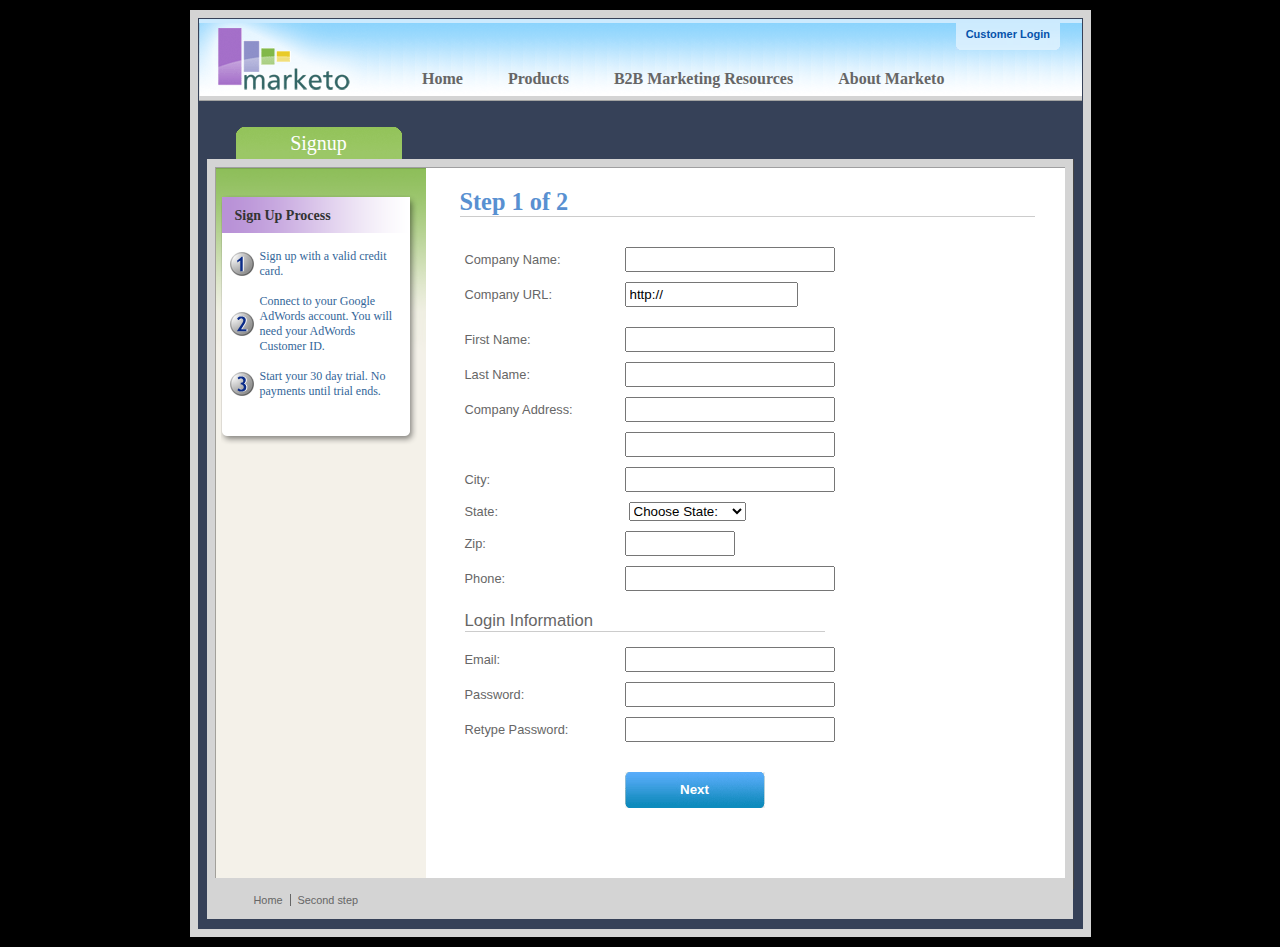
<file: libs/jquery-validation-1.19.0/demo/marketo/index.html>
<!DOCTYPE html>
<html lang="en">
<head>
	<meta charset="utf-8">
	<title>Subscription Signup | Marketo</title>
	<script src="../../lib/jquery.js"></script>
	<script src="../../lib/jquery.mockjax.js"></script>
	<script src="../../dist/jquery.validate.js"></script>
	<script src="jquery.maskedinput.js"></script>
	<script src="mktSignup.js"></script>
	<link rel="stylesheet" href="stylesheet.css">
</head>
<body>
<!-- start page wrapper -->
<div id="letterbox">
	<!-- start header container -->
	<div id="header-background">
		<div class="nav-global-container">
			<div class="login">
				<a href="#">
					<span></span>Customer Login</a>
			</div>
			<div class="logo">
				<a href="#">
					<img src="images/logo_marketo.gif" width="168" height="73" alt="Marketo">
				</a>
			</div>
			<div class="nav-global">
				<ul>
					<li>
						<a href="#" class="nav-g01">
							<span></span>Home</a>
					</li>
					<li>
						<a href="#" class="nav-g02">
							<span></span>Products</a>
					</li>
					<li>
						<a href="#" class="nav-g04">
							<span></span>B2B Marketing Resources</a>
					</li>
					<li>
						<a href="#" class="nav-g05">
							<span></span>About Marketo</a>
					</li>
				</ul>
			</div>
		</div>
	</div>
	<!-- end header container -->
	<div class="line-grey-tier"></div>
	<!-- start page container 2 div-->
	<div id="page-container" class="resize">
		<div id="page-content-inner" class="resize">
			<!-- start col-main -->
			<div id="col-main" class="resize" style="">
				<!-- start main content -->
				<div class="main-content resize">
					<div class="action-container" style="display:none;"></div>
					<h1>Step 1 of 2</h1>
					<p>
					</p>
					<br clear="all">
					<div>
						<form id="profileForm" type="actionForm" action="step2.htm" method="get">
							<div class="error" style="display:none;">
								<img src="images/warning.gif" alt="Warning!" width="24" height="24" style="float:left; margin: -5px 10px 0px 0px;">
								<span></span>.
								<br clear="all">
							</div>
							<table cellpadding="0" cellspacing="0" border="0">
								<tr>
									<td class="label">
										<label for="co_name">Company Name:</label>
									</td>
									<td class="field">
										<input id="co_name" class="required" maxlength="40" name="co_name" size="20" type="text" tabindex="1" value="">
									</td>
								</tr>
								<tr>
									<td class="label">
										<label for="co_url">Company URL:</label>
									</td>
									<td class="field">
										<input id="co_url" class="required defaultInvalid url" maxlength="40" name="co_url" style="width:163px" type="text" tabindex="2" value="http://">
									</td>
								</tr>
								<tr>
									<td>
									<td>
								</tr>
								<tr>
									<td class="label">
										<label for="first_name">First Name:</label>
									</td>
									<td class="field">
										<input id="first_name" class="required" maxlength="40" name="first_name" size="20" type="text" tabindex="3" value="">
									</td>
								</tr>
								<tr>
									<td class="label">
										<label for="last_name">Last Name:</label>
									</td>
									<td class="field">
										<input id="last_name" class="required" maxlength="40" name="last_name" size="20" type="text" tabindex="4" value="">
									</td>
								</tr>
								<tr>
									<td class="label">
										<label for="address1">Company Address:</label>
									</td>
									<td class="field">
										<input maxlength="40" class="required" name="address1" size="20" type="text" tabindex="5" value="">
									</td>
								</tr>
								<tr>
									<td class="label"></td>
									<td class="field">
										<input maxlength="40" name="address2" size="20" type="text" tabindex="6" value="">
									</td>
								</tr>
								<tr>
									<td class="label">
										<label for="city">City:</label>
									</td>
									<td class="field">
										<input maxlength="40" class="required" name="city" size="20" type="text" tabindex="7" value="">
									</td>
								</tr>
								<tr>
									<td class="label">
										<label for="state">State:</label>
									</td>
									<td class="field">
										<select id="state" class="required" name="state" style="margin-left: 4px;" tabindex="8">
											<option value="">Choose State:</option>
											<option value="AL">Alabama</option>
											<option value="AK">Alaska</option>
											<option value="AZ">Arizona</option>
											<option value="AR">Arkansas</option>
											<option value="CA">California</option>
											<option value="CO">Colorado</option>
											<option value="CT">Connecticut</option>
											<option value="DE">Delaware</option>
											<option value="FL">Florida</option>
											<option value="GA">Georgia</option>
											<option value="HI">Hawaii</option>
											<option value="ID">Idaho</option>
											<option value="IL">Illinois</option>
											<option value="IN">Indiana</option>
											<option value="IA">Iowa</option>
											<option value="KS">Kansas</option>
											<option value="KY">Kentucky</option>
											<option value="LA">Louisiana</option>
											<option value="ME">Maine</option>
											<option value="MD">Maryland</option>
											<option value="MA">Massachusetts</option>
											<option value="MI">Michigan</option>
											<option value="MN">Minnesota</option>
											<option value="MS">Mississippi</option>
											<option value="MO">Missouri</option>
											<option value="MT">Montana</option>
											<option value="NE">Nebraska</option>
											<option value="NV">Nevada</option>
											<option value="NH">New Hampshire</option>
											<option value="NJ">New Jersey</option>
											<option value="NM">New Mexico</option>
											<option value="NY">New York</option>
											<option value="NC">North Carolina</option>
											<option value="ND">North Dakota</option>
											<option value="OH">Ohio</option>
											<option value="OK">Oklahoma</option>
											<option value="OR">Oregon</option>
											<option value="PA">Pennsylvania</option>
											<option value="RI">Rhode Island</option>
											<option value="SC">South Carolina</option>
											<option value="SD">South Dakota</option>
											<option value="TN">Tennessee</option>
											<option value="TX">Texas</option>
											<option value="UT">Utah</option>
											<option value="VT">Vermont</option>
											<option value="VA">Virginia</option>
											<option value="WA">Washington</option>
											<option value="WV">West Virginia</option>
											<option value="WI">Wisconsin</option>
											<option value="WY">Wyoming</option>
										</select>
									</td>
								</tr>
								<tr>
									<td class="label">
										<label for="zip">Zip:</label>
									</td>
									<td class="field">
										<input maxlength="10" name="zip" style="width: 100px" type="text" class="required zipcode" tabindex="9" value="">
									</td>
								</tr>
								<tr>
									<td class="label">
										<label for="phone">Phone:</label>
									</td>
									<td class="field">
										<input id="phone" maxlength="14" name="phone" type="text" class="required phone" tabindex="10" value="">
									</td>
								</tr>
								<tr>
									<td colspan="2">
										<h2 style="border-bottom: 1px solid #CCCCCC;">Login Information</h2>
									</td>
								</tr>
								<tr>
									<td class="label">
										<label for="email">Email:</label>
									</td>
									<td class="field">
										<input id="email" class="required email" remote="emails.action" maxlength="40" name="email" size="20" type="text" tabindex="11" value="">
									</td>
								</tr>
								<tr>
									<td class="label">
										<label for="password1">Password:</label>
									</td>
									<td class="field">
										<input id="password1" class="required password" maxlength="40" name="password1" size="20" type="password" tabindex="12" value="">
									</td>
								</tr>
								<tr>
									<td class="label">
										<label for="password2">Retype Password:</label>
									</td>
									<td class="field">
										<input id="password2" class="required" equalTo="#password1" maxlength="40" name="password2" size="20" type="password" tabindex="13" value="">
										<div class="formError"></div>
									</td>
								</tr>
								<tr>
									<td></td>
									<td>
										<div class="buttonSubmit">
											<span></span>
											<input class="formButton" type="submit" value="Next" style="width: 140px" tabindex="14">
										</div>
									</td>
								</tr>
							</table>
							<br>
							<br>
						</form>
						<br clear="all">
					</div>
				</div>
				<!-- end main content -->
				<br>
			</div>
			<!-- end col-main -->
			<!-- start left col -->
			<div id="col-left" class="nav-left-back empty resize" style="position: absolute; min-height: 450px;">
				<div class="col-left-header-tab" style="position: absolute;">Signup</div>
				<div class="nav-left"></div>
				<div class="left-nav-callout png" style="top: 15px; margin-bottom: 100px;">
					<img src="images/left-nav-callout-long.png" class="png" alt="">
					<h6>Sign Up Process</h6>
					<a style="background-image: url(images/step1-24.gif); font-weight: normal; text-decoration: none; cursor: default;">Sign up with a valid credit card.</a>
					<a style="background-image: url(images/step2-24.gif); font-weight: normal; text-decoration: none; cursor: default;">Connect to your Google AdWords account.  You will need your AdWords Customer ID.</a>
					<a style="background-image: url(images/step3-24.gif); font-weight: normal; text-decoration: none; cursor: default;">Start your 30 day trial.  No payments until trial ends.</a>
				</div>
				<div class="footerAddress">
					<b>Marketo Inc.</b>
					<br>1710 S. Amphlett Blvd.
					<br>San Mateo, CA 94402 USA
					<br>
				</div>
				<br clear="all">
			</div>
			<!-- end left col -->
		</div>
	</div>
	<!-- end page container 2 divs-->
	<div id="footer-container" align="center">
		<div class="footer">
			<ul>
				<li><a href="..">Home</a>
				</li>
				<li class="line-off"><a href="step2.htm">Second step</a>
				</li>
			</ul>
		</div>
	</div>
	<!-- end page wrapper -->
</div>
</body>
</html>
</file>
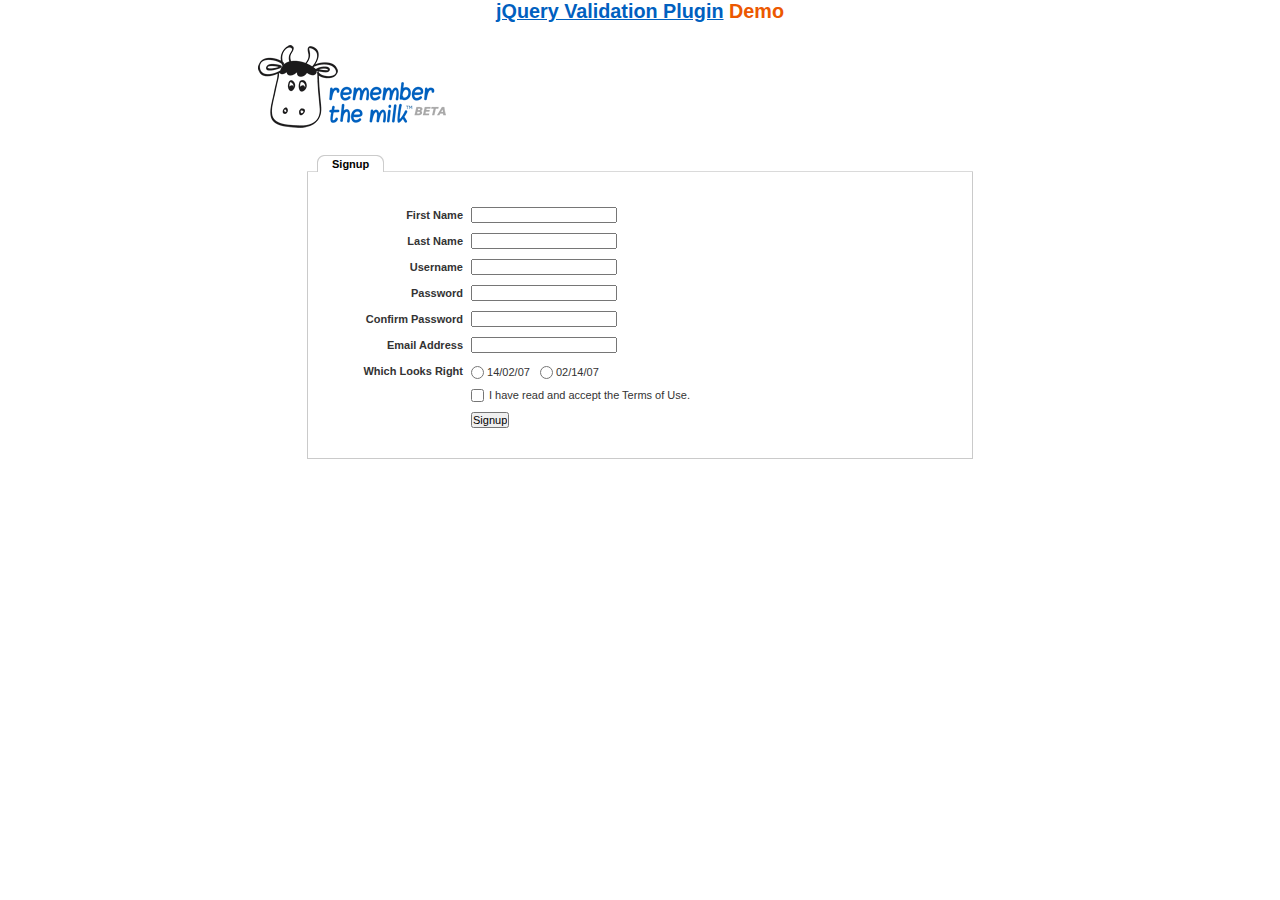
<file: libs/jquery-validation-1.19.0/demo/milk/index.html>
<!DOCTYPE html>
<html lang="en">
<head>
	<meta charset="utf-8">
	<title>Remember The Milk signup form - jQuery Validate plugin demo - with friendly permission from the RTM team</title>
	<link rel="stylesheet" href="milk.css">
	<script src="../../lib/jquery.js"></script>
	<script src="../../lib/jquery.mockjax.js"></script>
	<script src="../../dist/jquery.validate.js"></script>
	<script>
	$(document).ready(function() {
		$.mockjax({
			url: "emails.action",
			response: function(settings) {
				var email = settings.data.email,
					emails = ["glen@marketo.com", "george@bush.gov", "me@god.com", "aboutface@cooper.com", "steam@valve.com", "bill@gates.com"];
				this.responseText = "true";
				if ($.inArray(email, emails) !== -1) {
					this.responseText = "false";
				}
			},
			responseTime: 500
		});

		$.mockjax({
			url: "users.action",
			response: function(settings) {
				var user = settings.data.username,
					users = ["asdf", "Peter", "Peter2", "George"];
				this.responseText = "true";
				if ($.inArray(user, users) !== -1) {
					this.responseText = "false";
				}
			},
			responseTime: 500
		});

		// validate signup form on keyup and submit
		var validator = $("#signupform").validate({
			rules: {
				firstname: "required",
				lastname: "required",
				username: {
					required: true,
					minlength: 2,
					remote: "users.action"
				},
				password: {
					required: true,
					minlength: 5
				},
				password_confirm: {
					required: true,
					minlength: 5,
					equalTo: "#password"
				},
				email: {
					required: true,
					email: true,
					remote: "emails.action"
				},
				dateformat: "required",
				terms: "required"
			},
			messages: {
				firstname: "Enter your firstname",
				lastname: "Enter your lastname",
				username: {
					required: "Enter a username",
					minlength: jQuery.validator.format("Enter at least {0} characters"),
					remote: jQuery.validator.format("{0} is already in use")
				},
				password: {
					required: "Provide a password",
					minlength: jQuery.validator.format("Enter at least {0} characters")
				},
				password_confirm: {
					required: "Repeat your password",
					minlength: jQuery.validator.format("Enter at least {0} characters"),
					equalTo: "Enter the same password as above"
				},
				email: {
					required: "Please enter a valid email address",
					minlength: "Please enter a valid email address",
					remote: jQuery.validator.format("{0} is already in use")
				},
				dateformat: "Choose your preferred dateformat",
				terms: " "
			},
			// the errorPlacement has to take the table layout into account
			errorPlacement: function(error, element) {
				if (element.is(":radio"))
					error.appendTo(element.parent().next().next());
				else if (element.is(":checkbox"))
					error.appendTo(element.next());
				else
					error.appendTo(element.parent().next());
			},
			// specifying a submitHandler prevents the default submit, good for the demo
			submitHandler: function() {
				alert("submitted!");
			},
			// set this class to error-labels to indicate valid fields
			success: function(label) {
				// set &nbsp; as text for IE
				label.html("&nbsp;").addClass("checked");
			},
			highlight: function(element, errorClass) {
				$(element).parent().next().find("." + errorClass).removeClass("checked");
			}
		});

		// propose username by combining first- and lastname
		$("#username").focus(function() {
			var firstname = $("#firstname").val();
			var lastname = $("#lastname").val();
			if (firstname && lastname && !this.value) {
				this.value = (firstname + "." + lastname).toLowerCase();
			}
		});
	});
	</script>
</head>
<body>
<h1 id="banner"><a href="https://jqueryvalidation.org/">jQuery Validation Plugin</a> Demo</h1>
<div id="main">
	<div id="content">
		<div id="header">
			<div id="headerlogo">
				<img src="milk.png" alt="Remember The Milk">
			</div>
		</div>
		<div style="clear: both;">
			<div></div>
		</div>
		<div class="content">
			<div id="signupbox">
				<div id="signuptab">
					<ul>
						<li id="signupcurrent"><a href=" ">Signup</a>
						</li>
					</ul>
				</div>
				<div id="signupwrap">
					<form id="signupform" autocomplete="off" method="get" action="">
						<table>
							<tr>
								<td class="label">
									<label id="lfirstname" for="firstname">First Name</label>
								</td>
								<td class="field">
									<input id="firstname" name="firstname" type="text" value="" maxlength="100">
								</td>
								<td class="status"></td>
							</tr>
							<tr>
								<td class="label">
									<label id="llastname" for="lastname">Last Name</label>
								</td>
								<td class="field">
									<input id="lastname" name="lastname" type="text" value="" maxlength="100">
								</td>
								<td class="status"></td>
							</tr>
							<tr>
								<td class="label">
									<label id="lusername" for="username">Username</label>
								</td>
								<td class="field">
									<input id="username" name="username" type="text" value="" maxlength="50">
								</td>
								<td class="status"></td>
							</tr>
							<tr>
								<td class="label">
									<label id="lpassword" for="password">Password</label>
								</td>
								<td class="field">
									<input id="password" name="password" type="password" maxlength="50" value="">
								</td>
								<td class="status"></td>
							</tr>
							<tr>
								<td class="label">
									<label id="lpassword_confirm" for="password_confirm">Confirm Password</label>
								</td>
								<td class="field">
									<input id="password_confirm" name="password_confirm" type="password" maxlength="50" value="">
								</td>
								<td class="status"></td>
							</tr>
							<tr>
								<td class="label">
									<label id="lemail" for="email">Email Address</label>
								</td>
								<td class="field">
									<input id="email" name="email" type="text" value="" maxlength="150">
								</td>
								<td class="status"></td>
							</tr>
							<tr>
								<td class="label">
									<label>Which Looks Right</label>
								</td>
								<td class="field" colspan="2" style="vertical-align: top; padding-top: 2px;">
									<table>
										<tbody>
											<tr>
												<td style="padding-right: 5px;">
													<input id="dateformat_eu" name="dateformat" type="radio" value="0">
													<label id="ldateformat_eu" for="dateformat_eu">14/02/07</label>
												</td>
												<td style="padding-left: 5px;">
													<input id="dateformat_am" name="dateformat" type="radio" value="1">
													<label id="ldateformat_am" for="dateformat_am">02/14/07</label>
												</td>
												<td>
												</td>
											</tr>
										</tbody>
									</table>
								</td>
							</tr>
							<tr>
								<td class="label">&nbsp;</td>
								<td class="field" colspan="2">
									<div id="termswrap">
										<input id="terms" type="checkbox" name="terms">
										<label id="lterms" for="terms">I have read and accept the Terms of Use.</label>
									</div>
									<!-- /termswrap -->
								</td>
							</tr>
							<tr>
								<td class="label">
									<label id="lsignupsubmit" for="signupsubmit">Signup</label>
								</td>
								<td class="field" colspan="2">
									<input id="signupsubmit" name="signup" type="submit" value="Signup">
								</td>
							</tr>
						</table>
					</form>
				</div>
			</div>
		</div>
	</div>
</div>
</body>
</html>
</file>
<file: libs/bootstrap-ecommerce-uikit/ui-ecommerce/css/responsive.css>
@media (max-width: 1200px) {
  /* tablet devices */ }
@media (max-width: 992px) {
  /* small tablet devices */
  .slider-main .item-slide {
    height: auto; }

  .menu-category .submenu {
    max-width: 100%;
    left: 0;
    top: 100%; }

  .border-cols > [class*="col-"] {
    border-width: 0 0 1px 1px; } }
@media all and (max-width: 768px) {
  /* mobile devices */
  .navbar {
    padding: 1rem; }

  .navbar-landing {
    transition: .5s;
    padding-top: 7px;
    padding-bottom: 7px; }

  .nav-item .btn {
    margin: 7px 0 !important; }

  .list-inline-item {
    vertical-align: middle;
    margin-bottom: 5px;
    margin-top: 5px; }

  .section-header .logo, .header-main .logo {
    max-height: 30px;
    width: auto; }
  .section-header .logo-text, .header-main .logo-text {
    font-size: 24px; }
  .section-header .brand-wrap, .section-header .search-wrap, .section-header .widget-header, .header-main .brand-wrap, .header-main .search-wrap, .header-main .widget-header {
    margin-bottom: 1rem; } }

/*# sourceMappingURL=responsive.css.map */
</file>
<file: libs/jquery-validation-1.19.0/demo/marketo/stylesheet.css>
:-moz-any-link :focus {
	outline: none;
}

:focus {
	-moz-outline-style: none;
	outline: none;
}

body {
	font-size: 80%;
	margin: 0;
	padding: 0;
	font-family: tahoma, geneva, sans-serif;
	background-color: #000000;
}

a {
	color: #0653AB;
	outline: 0px;
	text-decoration: none;
}

a:hover {
	outline: 0px;
	text-decoration: underline;
}

img {
	border: 0px;
}

/* s1.0 - Page Containers */
#letterbox {
	margin: 10px auto;
	width: 883px;
	background-color: #364158;
	border: 8px solid #D4D4D4;
	padding: 1px 1px 10px 1px;
}

#header-background {
	background: url(images/back_nav_blue.gif) repeat-x;
	margin: 0px auto;
	padding: 0px;
	height: 73px;
	width: 883px;
	border-top: 4px solid #CCEAFE;
	border-bottom: 4px solid #D4D4D4;
}

#page-container {
	width: 866px;
	margin: 0px auto;
	margin-top: 33px; /* pad from top menu to actions buts*/
	margin-bottom: -11px;
	padding-top: 8px;
	padding-bottom: 8px;
	background-color: #D4D4D4; /* light grey*/
	border-right: 1px solid #464646;
}

#page-content-inner {
	width: 849px;
	margin: 0px auto;
	border-top: 1px solid #9F9FA0;
	border-left: 1px solid #A2A09A;
	background-color: #F4F1E9;
	position: relative;
}

#page-content-inner #col-left {
	width: 210px;
	float: left;
	background-color: #F4F1E9;
}

#page-content-inner #col-main {
	width: 639px;
	background-color: #ffffff;
	position: absolute;
	right: 0px;
	top: 0px;
}

#footer-container {
	width: 866px;
	position: relative;
	left: 8px;
	padding: 2px 0px 10px 0px;
	background-color: #D4D4D4; /* light grey*/
}

/* s2.0 - Global navigation bar */
.nav-global-container {
	width: 880px;
	margin: 0px auto;
	position: relative;
}

* html .nav-global-container { /* ie6 fix*/
	margin-bottom: -6px;
}

.login {
	position: absolute;
	right: 20px;
	text-align: center;
}

.login a,.login a span {
	display: block;
	height: 18px;
	font-size: 11px;
	background: url(images/login-sprite.gif) right -5px no-repeat;
	text-decoration: none;
	font-weight: bold;
	padding: 5px 10px 5px 10px;
	position: relative;
}

.login a:hover {
	color: #000000;
	text-decoration: underline;
}

div.login a span {
	background-position: left -105px;
	width: 4px;
	position: absolute;
	top: 0px;
	left: 0px;
	padding: 5px 0px 5px 0px;;
}

div.login a:hover span {

}

.logo {
	float: left;
	margin: 0px 0px -5px 0px; /* neg marging for ie6 */
}

.logo img {
	border: 0px;
	margin-left: -1px;
}

.nav-global {
	float: left;
	width: 645px;
	margin: 40px 0px 0px 40px;
	background-color: transparent;
}

.nav-global ul {
	margin: 0px;
	padding: 0px;
	list-style: none;
}

.nav-global li {
	float: left;
	white-space: nowrap;
}

div.nav-global li a,div.nav-global li a span {
	background-image: url(images/tab-sprite.gif);
	background-position: right 100px;
	background-repeat: no-repeat;
	height: 32px;
	color: #666666;
	text-decoration: none;
	font: bold 16px 'trebuchet ms';
	margin-right: 15px;
	display: block;
	position: relative;
	padding: 7px 15px 0px 15px;
}

div.nav-global li a:hover {
	background-position: right 0px;
	color: #333333;
}

div.nav-global li a:hover span {
	background-position: left -100px;
	display: block !important;
}

div.nav-global li a span {
	background-position: left 150px;
	width: 4px;
	position: absolute;
	left: 0px;
	top: 0px;
	padding: 7px 0px 0px 0px;
}

body.safari div.nav-global li a span {
	display: none;
}

div.nav-global li a.on,div.nav-global li a.on:hover {
	background-position: right -55px;
	color: #FFFFFF;
}

div.nav-global li a.on span,div.nav-global li a.on:hover span {
	background-position: left -155px;
	display: block !important;
}

div.action-container {
	position: relative;
	top: -45px;
	cursor: pointer;
}

div.action-icon-container {
	position: absolute;
	top: -17px;
	left: -17px;
	z-index: 10;
	width: 100px;
	height: 100px;
	overflow: hidden;
}

div.action-icon {
	border: 0px;
	position: absolute;
	top: -0px;
	left: 0px;
}

div.action-button-container {
	height: 106px;
	width: 180px;
	overflow: hidden;
	position: absolute;
	top: 0px;
	left: 0px;
	z-index: 5;
}

img.action-icon {
	border: 0px;
	position: absolute;
	top: 0px;
	left: 0px;
	z-index: 0
}

div.action-text {
	z-index: 20;
	color: #FFFFFF;
	position: absolute;
	left: 40px;
	top: 12px;
	font: 14px tahoma, geneva;
	padding-top: 30px;
}

div.bigbuttons {
	top: -20px;
}

div.action-header {
	z-index: 21;
	position: absolute;
	left: 40px;
	top: 10px;
}

div.action-header b {
	font: bold 17px tahoma, geneva;
	display: block;
	margin-bottom: 10px;
	color: #0b2c89;
	position: absolute;
	top: 0px;
	left: 0px;
	width: 130px;
}

div.action-header b.shadow {
	top: 1px;
	left: 1px;
	color: #d5d5d5;
}

img.action-button {
	position: relative;
}

div.hover img.action-button {
	top: -131px;
}

div.on img.action-button {
	top: -261px;
}

/* s3.0 - top of content Action Buttons */
.action-buttons {
	width: 100%; /* ie6 requires */
}

.action-buttons ul {
	position: relative;
	padding: 0px;
}

.action-buttons li {
	position: relative; /* ie6 fix */
	float: left;
	list-style: none;
	text-align: center;
	line-height: 16px;
	margin: -61px 0px 0px 0px;
}

.action-home li {
	margin: -49px 0px 0px 0px;
}

.action-buttons  a {
	display: block;
	height: 110px;
	width: 175px;
	padding: 14px 0px 0px 25px;
	text-decoration: none;
	font-size: 12px;
	font-weight: bold;
	color: #ffffff;
}

.action-buttons li span {
	color: #053880;
	line-height: 47px;
	font-size: 17px;
}

div.action-bottom {
	margin: 15px 0px 10px 0px;
	float: left;
}

div.action-bottom a {
	height: 61px;
	width: 178px;
	border: 0px;
	background: url(images/action-bottom.gif) no-repeat 0px 0px;
	color: #0b2c89;
	float: left;
	position: relative;
	font: bold 17px tahoma, geneva;
	text-decoration: none;
	margin-right: 10px;
}

div.action-bottom a span {
	position: absolute;
	top: 15px;
	left: 40px;
}

div.action-bottom a span.shadow {
	top: 16px;
	left: 41px;
	color: #d4d4d4;
}

.line-grey {
	background: url(images/line-grey.gif) 0 0 repeat-x;
	height: 2px;
	margin: 8px 25px 20px 0;
}

/* s4.0 - Home Hero Area */
.hero-background {
	position: relative;
	width: 880px;
	background: url(images/back_home-hero.jpg) 10px 0px no-repeat;
	height: 211px;
	margin: -20px 0px 45px 0px;
}

.hero-text {
	float: right;
	width: 626px;
	margin-top: 26px;
}

.hero-text a { /* Sign Up Now Button */
	padding: 5px 32px 0px 0px;
	float: right;
}

.hero-text h1 {
	font-size: 2.3em;
	line-height: 1.2em;
	color: #333333;
	font-family: Trebuchet MS;
	margin: 12px 0px 10px 10px;
}

.hero-text h2 {
	margin: 0px;
	font-weight: normal;
	font-size: 1.35em;
	margin: 5px 0px 13px 10px
}

/* s4.1 - Home Left Header tab */
.col-left-header-tab {
	position: relative; /* ie6 fix */
	background: url(images/tab_green.gif) 0 0 no-repeat;
	height: 30px;
	width: 166px;
	text-align: center;
	color: #ffffff;
	font: 20px 'trebuchet ms';
	padding-top: 2px;
	margin-top: -41px;
	margin-left: 20px;
	line-height: 29px;
	margin-bottom: 8px;
	display: block;
}

.col-left-header-tab a {
	color: #FFFFFF;
}

.callout-green {
	background: url(images/back_green-fade.gif) 0 0 repeat-x;
	font-size: 1.2em;
	padding: 10px 15px 20px 13px;
	color: #303B52;
	line-height: 1.4em;
}

/* s4.2 - Home Left Quote */
.callout-tan {
	color: #666666;
}

.callout-tan h1 {
	background: #F4F1E9 url(images/back_tan-fade.gif) 0 0 repeat-y;
	font-size: 1.1em;
	text-align: center;
	margin: 0px;
	padding: 11px 5px 11px 2px;
	color: #333333;
}

.callout-tan p {
	margin: 0px;
	margin-top: 5px;
	line-height: 1.4em;
	padding: 5px 10px 7px 13px;
}

.callout-tan p img {
	float: left;
	margin: 5px 10px 5px 0px;
}

.callout-tan div {
	text-align: left;
	padding: 5px 10px 7px 0px;
	font-weight: bold;
}

/* s4.3 - purple home boxes */
.box-purple {
	background: #C6C8E3 url(images/back_home-icons.png) 0px 0px repeat-x;
	border-left: 1px solid #ffffff;
	color: #333333;
	width: 581px;
	padding: 10px 15px 20px 15px;
}

div.box-purple a {

}

.box-purple h1 {
	font-size: 1.5em;
	margin: 10px 0px -15px 0px;
}

.box-purple li {
	margin: 0px 0px 0px -23px;
	line-height: 1.6em;
	font-size: 1em;
}

.box-purple  div {
	padding: 0px 0px 0px 110px;
}

.icon-text01 {
	background-image: url(images/icon_search-engine-market.png);
	background-repeat: no-repeat;
}

* html .icon-text01 {
	width: 460px; /* must have a width or heigh tag for ie6*/
	background-image: none;
	filter: progid : DXImageTransform . Microsoft .
		AlphaImageLoader(src = "images/icon_search-engine-market.png",
		sizingMethod = "crop");
}

.icon-text02 {
	background: url(images/icon_landing-pages.png) 0 0 no-repeat;
}

* html .icon-text02 {
	width: 460px; /* must have a width or heigh tag for ie6*/
	background-image: none;
	filter: progid : DXImageTransform . Microsoft .
		AlphaImageLoader(src = "images/icon_landing-pages.png", sizingMethod =
		"crop");
}

.icon-text03 {
	background: url(images/icon_salesforce.png) 0 0 no-repeat;
}

* html .icon-text03 {
	width: 460px; /* must have a width or heigh tag for ie6*/
	background-image: none;
	filter: progid : DXImageTransform . Microsoft .
		AlphaImageLoader(src = "images/icon_salesforce.png", sizingMethod =
		"crop");
}

/* s4.4 - news home boxes */
.callout-news {
	color: #555555;
	float: left;
	width: 49%;
	margin: 10px 1px 0px 0px;
	padding-bottom: 20px;
	text-align: left;
}

.line-news-r {
	border-right: 1px solid #D4D4D4;
}

.callout-news h1 {
	background-color: #EEEEEE;
	font-size: 1.2em;
	margin: 0px;
	padding: 11px 5px 11px 15px;
	color: #333333;
}

.callout-news p {
	margin: 10px 0px 0px 10px;
	padding: 0px 10px 7px 20px;
	background: url(images/news.gif) no-repeat left 1px;
}

.callout-news p a {

}

.callout-news ul {
	list-style-type: none;
	padding: 0;
	margin: 10px 0 0 10px;
}

.callout-news li {
	background: url(images/icon_news.gif) no-repeat left 2px;
	padding: 0px 5px 5px 20px;
}

.callout-news li a {
	display: block;
	margin-bottom: 5px;
}

.callout-news div {
	text-align: right;
}

#scrollup {
	position: relative;
	overflow: hidden;
	height: 440px;
	width: 200px
}

.headline {
	position: absolute;
	top: 600px;
	left: 5px;
	height: 585px;
	width: 190px;
	font: normal 12px tahoma, geneva !important;
}

div.more {
	margin: 5px 0px 0px 0px;
	padding: 0px 10px 0px 0px;
	letter-spacing: inherit;
}

div.more a {
	background: transparent url(images/arrow_r-blue.gif) no-repeat right 2px
		;
	font-weight: bold;
	padding: 0px 20px 0px 0px;
	font-weight: bold;
	text-decoration: none;
}

div.more a:hover {
	text-decoration: underline;
}

/* sX.0 - Left Nav */
.nav-left-back {
	background: url(images/back_nav_side.gif) 0 0 repeat-x;
}

div.empty {
	background: #F1F0E5 url(images/back_green-fade.gif) 0 0 repeat-x;
}

div.empty div.callout-green {

}

.nav-left {
	padding-top: 12px;
	/*background: url(images/logo_marketo_square.gif) 0 0 no-repeat;*/
	width: 210px;
}

.nav-left ul {
	margin: 0px;
	padding: 0px;
	list-style: none;
}

.nav-left li a {
	display: block;
	height: 24px;
	text-decoration: none;
	font-size: 12px;
	font-weight: bold;
	color: #ffffff;
	border-top: 1px solid #B3D38D;
	border-bottom: 1px solid #7CA84E;
	border-left: 1px solid #97B973;
	padding: 6px 0px 0px 20px;
}

.nav-left a:hover,.nav-left a.active:hover,#nav-left-sub a:hover {
	color: #4C6F28;
	background-color: #F4F1E9;
}

.nav-left a.open {
	background-image: url(images/arrow_d-green.gif);
	background-repeat: no-repeat;
	background-position: 6px 11px;
}

.nav-left-header-tab {
	position: relative; /* ie6 fix */
	background: url(images/tab_green.gif) 0 0 no-repeat;
	height: 32px;
	width: 166px;
	text-align: center;
	color: #ffffff;
	margin: -41px 0px 0px 22px;
	line-height: 22px;
	margin-bottom: 8px;
	display: block;
}

div.empty div.nav-left-header-tab {
	background: url(images/tab_green2.gif) 0 0 no-repeat;
}

.nav-left a.active {
	/* background: url(images/arrow_d-green.gif) 5px 10px no-repeat; */
	display: block;
	height: 24px;
	text-decoration: none;
	font-size: 12px;
	font-weight: bold;
	background-color: #F4F1E9;
	color: #4C6F28;
	border-top: 1px solid #D1E5BB;
	border-bottom: 1px solid #B0CB95;
	border-left: 1px solid #DADADA;
	padding: 6px 0px 0px 20px;
}

#nav-left-sub a {
	display: block;
	height: 24px;
	text-decoration: none;
	font-size: 12px;
	font-weight: bold;
	background-color: #D6E8C4;
	color: #4C6F28;
	border-top: 1px solid #D6E8C4;
	border-bottom: 1px solid #B0CB95;
	border-left: 1px solid #97B973;
	border-right: 1px solid #8DBE5A;
	padding: 6px 0px 0px 30px;
}

* html #nav-left-sub { /* ie6 fix */
	margin-top: -1px;
}

*+html #nav-left-sub { /* ie7 fix */
	margin-top: -1px;
}

#nav-left-sub a.active-page {
	display: block;
	height: 24px;
	text-decoration: none;
	font-size: 12px;
	font-weight: bold;
	background-color: #ffffff;
	color: #666666;
	border-top: 0px solid #7CA84E;
	border-bottom: 1px solid #B0CB95;
	border-left: 1px solid #97B973;
	border-right: 0px solid #8DBE5A;
	padding: 6px 0px 0px 30px;
	cursor: default; /* turns off hand icon for link */
}

/* sX.0 -  Main Content */
.main-content {
	color: #666666;
	position: absolute;
	right: 20px;
	padding-top: 20px;
	width: 585px;
	padding-bottom: 20px;
}

div.main-content div.main-content {

}

.main-content h1 {
	color: #5890D1;
	font-size: 1.9em;
	font-family: Trebuchet MS;
	border-bottom: 1px solid #cccccc;
	margin: 0px 10px 0px 0px;
}

.main-content h2 {
	color: #666666;
	font-size: 1.3em;
	font-weight: normal;
	margin: 10px 10px 5px 0px;
}

.main-content p {
	margin: 10px 10px 10px 0px;
	line-height: 1.55em;
}

/* sX.1 -  Main Content Sub Styles */
.sub-grey {
	border-top: 1px solid #D4D4D4;
	border-bottom: 1px solid #D4D4D4;
	background-color: #F4F4F4;
	margin: 10px 10px 0px 0px;
	padding: 0px 10px 20px 15px;
}

.sub-white {
	margin: 10px 10px 0px 0px;
	padding: 0px 10px 20px 15px;
}

img.screen-grab-r {
	margin-right: -8px;
	text-align: right;
	padding: 0px 0px 0px 10px;
}

div.main-content a.screenshot {
	float: right;
	padding: 10px 10px 0px 0px
}

.content-foot {
	border-top: 1px solid #D4D4D4;
	font-size: .9em;
	line-height: 1.45em;
	margin: 10px 20px 0px 0px;
	padding: 10px 10px 30px 0px;
}

div.main-content ul {
	position: relative;
	left: -25px;
}

div.main-content li {
	margin-bottom: 5px;
	list-style-type: disc
}

div.main-content li a {
	color: #6A6CB0;
}

/* sX.0 - Footer */
div.footer {
	color: #666666;
	font-size: .85em;
	font-weight: normal;
	height: 18px;
	margin: 0px auto;
	font-family: Tahoma, Geneva, sans-serif;
	margin-top: 10px;
}

.footer ul {
	list-style-type: none;
}

.footer li {
	float: left;
	border-right: 1px solid #666666;
	padding: 0px 7px 0px 7px;
	margin-top: 3px;
}

.footer a {
	color: #666666;
	text-decoration: none;
}

.footer a:hover {
	color: #0653AB;
	text-decoration: none;
}

.footer li.line-off {
	border-right: 0px solid #ffffff;
}

div.footer strong {
	font-weight: normal;
}

/* sX.0 - General Colors */
.line-grey,.line-grey-tier {
	border-top: 1px solid #A3A3A2;
}

.line-grey-tier {
	padding-bottom: 25px;
}

.bottom {
	height: 10px;
}

div.p10bottom {
	padding-bottom: 10px;
}

.clear {
	clear: both;
}

table.grid {
	background: #EEEEEE;
}

table.grid th {
	background-color: #F4F4F4;
}

table.grid td {
	background-color: #FFFFFF;
}

div.buttonSubmit {
	position: relative;
}

div.buttonSubmit input,div.buttonSubmit span {
	height: 36px;
	position: relative;
	background-image: url(images/button-submit.gif);
	background-repeat: no-repeat;
	background-position: right 0px;
	float: left;
	color: #FFFFFF;
	font-weight: bold;
	padding: 0px 15px 2px 15px;
	margin: 20px 0px 20px 0px;
	border: 0px;
	cursor: pointer;
	z-index: 5;
}

div.buttonSubmit input {
	width: auto;
}

div.buttonSubmit span {
	width: 4px;
	position: absolute;
	left: 0px;
	top: 0px;
	background-position: left -36px;
	padding: 0px 0px 0px 0px;
	z-index: 10;
}

body.safari div.buttonSubmit span {
	display: none
}

div.buttonSubmitHover input {
	background-position: right -72px;
}

div.buttonSubmitHover span {
	background-position: left -108px;
}

a.demoLink {
	padding: 1px 10px 0px 17px;
	height: 24px;
	background: url(images/bullet_triangle_blue.gif) no-repeat 0px 4px;
	display: block;
	float: left;
}

div.callout-tan a {
	background: none;
	color: #0653AB;
	margin: auto;
	display: block;
}

div.callout-tan a:hover {
	background: none;
	color: #0653AB;
}

label.error {
	display: block;
	color: red;
	font-style: italic;
	font-weight: normal;
}

input.error {
	border: 2px solid red;
}

p.demoBlock {
	border-bottom: 1px solid #DDDDDD;
	padding-bottom: 10px;
}

div.left-nav-callout {
	height: 200px;
	width: 190px;
	top: 55px;
	left: 5px;
	position: relative;
	padding-left: 9px;
	padding-top: 13px;
}

div.left-nav-callout img.png {
	position: absolute;
	z-index: 0;
	top: 0px;
	left: 0px;
}

div.left-nav-callout h6 {
	font: bold 14px tahoma, geneva;
	color: #333333;
	height: 36px;
	padding-left: 5px;
	margin: 0px;
	position: relative;
	z-index: 10;
}

div.left-nav-callout a {
	background: url(images/monitor24.gif) no-repeat 0px center;
	padding: 5px 0px 5px 30px;
	display: block;
	font: bold 12px tahoma, geneva;
	color: #336699;
	margin-bottom: 5px;
	position: relative;
	z-index: 10;
	width: 140px;
}

form table td {
	padding: 5px;
}

form table input {
	width: 200px;
	padding: 3px;
	margin: 0px;
}

textarea {
	width: 400px
}

td.label {
	width: 150px;
}

tr.required td.label {
	font-weight: bold;
	background: url(/images/forms/backRequiredGray.gif) no-repeat right
		center;
}

div.subTableDiv {
	width: 500px;
}

div.subTableDiv td.label {
	width: 135px;
}

ul#homeBlog li div.description {
	display: none;
}

td.field input.error, td.field select.error, tr.errorRow td.field input,tr.errorRow td.field select {
	border: 2px solid red;
	background-color: #FFFFD5;
	margin: 0px;
	color: red;
}

tr td.field div.formError {
	display: none;
	color: #FF0000;
}

tr.errorRow td.field div.formError {
	display: block;
	font-weight: normal;
}

div.error {
	color: red;
}

div.error a {
	color: #336699;
	font-size: 12px;
	text-decoration: underline
}

div.tooltip {
	position: absolute;
	left: 30px;
	bottom: 0px;
	display: none; /* in case javascript is disabled */
	width: 170px;
	background-color: #F4F1E9;
	z-index: 100;
	padding: 10px;
	border: 1px solid #CCCCCC;
}

div.offerbox {
	width: 125px;
	float: left;
	position: relative;
}

div.offerbox h3 {
	font: bold 17px tahoma, geneva;
	color: #333333;
	height: 55px;
	margin: 0px auto;
	text-align: center;
}

div.offerbox h4 {
	height: 100px;
	font: normal 13px tahoma, geneva;
	margin: 0px;
}

div.offerbox h5 {
	font: bold 14px tahoma, geneva;
	margin: 0px;
	height: 55px;
}

div.offerbox h5 small {
	float: left;
	font-weight: normal;
	font-size: 10px;
}

div.offerbox div.learnmore {
	padding-left: 25px;
}

div#marketoEditions {
	background: url(images/buynowBack.gif) no-repeat;
	width: 584px;
	height: 376px;
	float: left;
	position: relative;
	margin-bottom: 10px;
}

div.offerHeader {
	background: #0D8BBD;
	position: absolute;
	top: 20px;
	width: 266px;
	height: 34px;
	border: 1px solid #e1e4e2;
}

div.offerHeader span {
	font: 20px 'trebuchet ms';
	color: #FFFFFF;
	position: absolute;
	left: 0px;
	top: 0px;
}

div.offerHeader span.shadow {
	font: 20px 'trebuchet ms';
	color: #333333;
	position: absolute;
}

div.offerbox div.buttonSubmit {
	margin: 5px 0px 0px 10px;
}

div.footerAddress {
	position: absolute;
	bottom: 30px;
	left: 20px;
	color: #666666;
	font-size: 11px;
	display: none;
}
</file>
<file: libs/jquery-validation-1.19.0/demo/milk/milk.css>
/* GENERAL ELEMENTS */

* { margin: 0; padding: 0; }

body, input, select, textarea { font-family: verdana, arial, helvetica, sans-serif; font-size: 11px; }
body { color: #333;  background-color: #fff; text-align: center; }

a:link { color:#0060BF; text-decoration: underline; }
a:visited { color:#0060BF; text-decoration: underline; }
a:active { color:#0060BF; text-decoration: underline; }
a:hover { color:#000000; text-decoration: underline; }
	
h1, h2, h3, h4, h5, h6 { font-family: "Lucida Grande", "Lucida Sans Unicode", geneva, verdana, arial, helvetica, sans-serif; font-weight: bold; color: #666; }
h1 { font-size: 1.8em; margin: 0em 0em 0.6em 0em; color: #EC5800; }
h2 { font-size: 1.5em; margin: 1.2em 0em 0.4em 0em; }
h3 { font-size: 1.4em; margin: 1.2em 0em 0.4em 0em; color: #EC5800; }
h4 { font-size: 1.2em; margin: 1.2em 0em 0.4em 0em; }
h5 { font-size: 1.0em; margin: 1.2em 0em 0.4em 0em; }
h6 { font-size: 0.8em; margin: 1.2em 0em 0.4em 0em; }

img { border: 0px; }

p { font-size: 1.0em; line-height: 1.3em; margin: 1.2em 0em 1.2em 0em; }
li > p { margin-top: 0.2em; }
pre { font-family: monospace; font-size: 1.0em; }
strong, b { font-weight: bold; }

/* PAGE ELEMENTS */

/* Content */

#content { margin: 0em auto; width: 765px; padding: 10px 0 10px 0; text-align: left; /* Win IE5 */ }
.content { margin-left: 4.5em; margin-right: 4.5em; }
.content ol, .content ul, .content li { font-size: 1.0em; line-height: 1.3em; margin: 0.2em 0 0.1em 1.5em; }
.content ol.terms li { margin-bottom: 1em; }

/* Header */

#header { padding-bottom: 10em; }
#headerlogo { float: left; }
#headerlogo img { width: 188px; height: 83px;  }
#headernav { float: right; }

label { font-weight: bold; }
#reminders label { font-weight: normal; }

table.tabbedtable { padding-left: 3em; }
table.tabbedtable td { padding-bottom: 5px; }
table.tabbedtable label { text-align: right; padding-right: 9px; }
.hiddenlabel { visibility: hidden; }
.largelink { border: 1px solid #cacaca; padding: 10px; background-color: #E8EEF7; font-size: 1.2em; font-weight: bold; }
.largelinkwrap { padding-top: 10px; padding-bottom: 10px; }



#signuptab {
  float:left;
  width:100%;
  background:#fff url("bg.gif") repeat-x bottom;
  font-size: 1.0em;
  line-height: normal;
}
#signuptab ul {
  margin:0;
  padding: 0px 10px 0px 10px;
  list-style:none;
}
#signuptab li {
  float:left;
  background:url("left_white.png") no-repeat left top;
  margin:0;
  padding:0 3px 0 9px;
  border-bottom:1px solid #CACACA;
}
#signuptab a {
  float:left;
  display:block;
  width:.1em;
  background:url("right_white.png") no-repeat right top;
  padding:2px 15px 0px 6px;
  text-decoration:none;
  font-weight:bold;
  color:#fff;
  white-space: nowrap;
}
#signuptab > ul a {width:auto;}
/* Commented Backslash Hack hides rule from IE5-Mac \*/
#signuptab a {float:none;}
/* End IE5-Mac hack */
#signuptab a:hover {
  color:#333;
}
#signuptab #signupcurrent {
  background-position:0 -150px;
  border-width:0;
}
#signuptab #signupcurrent a {
  background-position:100% -150px;
  padding-bottom:1px;
  color:#000;
}
#signuptab li:hover, #signuptab li:hover a {
  background-position:0% -150px;
  color:#000;
}
#signuptab li:hover a {
  background-position:100% -150px;
}

/* Signup box */

#signupbox {
  width: 100%;
  text-align: center;
  margin: 0em auto;
}

#signupwrap {
  border: 1px solid #CACACA;
  border-top: 0;
  text-align: left;
  padding: 35px 10px 20px 30px;
  clear: both;
}

/* Unsupported browsers */

.orange_rbcontent { padding: 0.4em; }
.orange_rbroundbox { width: 100%; }

#unsupported {
  font-weight: bold;
  text-align: left;
}

/*#content {
  padding-top: 15px;
}*/

/* Signup form */

#signupform table {
  border-spacing: 0px;
  border-collapse: collapse;
  empty-cells: show;
}

#signupform .label {
  padding-top: 2px;
  padding-right: 8px;
  vertical-align: top;
  text-align: right;
  width: 125px;
  white-space: nowrap;
}

#signupform .field {
  padding-bottom: 10px;
  white-space: nowrap;
}

#signupform .status {
  padding-top: 2px;
  padding-left: 8px;
  vertical-align: top;
  width: 246px;
  white-space: nowrap;
}

#signupform .textfield {
  width: 150px;
}

#signupform label.error {
  background:url("../images/unchecked.gif") no-repeat 0px 0px;
  padding-left: 16px;
  padding-bottom: 2px;
  font-weight: bold;
  color: #EA5200;
}

#signupform label.checked {
  background:url("../images/checked.gif") no-repeat 0px 0px;
}

#signupform .success_msg {
  font-weight: bold;
  color: #0060BF;
  margin-left: 19px;
}

#signupform #dateformatStatus, #signupform #termsStatus {
  margin-left: 6px;
}

#signupform #dateformat_eu {
 vertical-align: middle;
}

#signupform #ldateformat_eu {
  font-weight: normal;
  vertical-align: middle;
}

#signupform #dateformat_am {
  vertical-align: middle;
}

#signupform #ldateformat_am {
  font-weight: normal;
  vertical-align: middle;
}

#signupform #termswrap {
  float: left;
}

#signupform #terms {
  vertical-align: middle;
  float: left;
  display: block;
  margin-right: 5px;
}

#signupform #lterms {
  font-weight: normal;
  vertical-align: middle;
  float: left;
  display: block;
  width: 350px;
  white-space: normal;
}

#signupform #lsignupsubmit {
  visibility: hidden;
}
</file>
<file: libs/bootstrap-ecommerce-uikit/ui-ecommerce/css/ui.css>
/* ========================
UIkit bootstrap-ecommerce.com 
===================== */
/* ==================== INCLUDE FONTS ======================= */
@import url("../fonts/roboto/font.css");
html {
  font-size: 15px; }

/* ================== HELPERS  =================== */
a:hover {
  text-decoration: none; }

.img-wrap {
  text-align: center;
  display: block; }
  .img-wrap img {
    max-width: 100%; }

.icon-wrap {
  text-align: center; }

.zoom-in {
  -webkit-transition: -webkit-transform ease .3s;
  transition: -webkit-transform ease .3s;
  transition: transform ease .3s;
  transition: transform ease .3s, -webkit-transform ease .3s; }

.zoom-wrap:hover .zoom-in {
  -webkit-transform: scale(1.1);
          transform: scale(1.1);
  -webkit-transition: -webkit-transform ease .3s;
  transition: -webkit-transform ease .3s;
  transition: transform ease .3s;
  transition: transform ease .3s, -webkit-transform ease .3s; }

/* =================  DEFINED VARIABLES =================== */
.icon-xs, .icon-sm, .icon-md, .icon-lg {
  display: inline-block;
  text-align: center; }

.icon-xs {
  width: 32px;
  height: 32px;
  line-height: 32px;
  font-size: 16px; }

.icon-sm {
  width: 42px;
  height: 42px;
  line-height: 42px;
  font-size: 22px; }

.icon-md {
  width: 60px;
  height: 60px;
  line-height: 60px;
  font-size: 32px; }

.icon-lg {
  width: 80px;
  height: 80px;
  line-height: 80px;
  font-size: 42px; }

.img-xxs, .img-xs, .img-sm, .img-md, .img-lg {
  -o-object-fit: cover;
     object-fit: cover; }

.img-xxs {
  width: 25px;
  height: 25px; }

.img-xs {
  width: 40px;
  height: 40px; }

.img-sm {
  width: 80px;
  height: 80px; }

.img-md {
  width: 160px;
  height: 160px; }

.img-lg {
  width: 400px;
  height: 300px; }

.center-xy {
  top: 50%;
  left: 50%;
  position: absolute;
  -webkit-transform: translate(-50%, -50%);
          transform: translate(-50%, -50%); }

.center-y {
  top: 50%;
  position: absolute;
  -webkit-transform: translateY(-50%);
          transform: translateY(-50%); }

.center-x {
  left: 50%;
  position: absolute;
  -webkit-transform: translateX(-50%);
          transform: translateX(-50%); }

.center {
  margin-left: auto;
  margin-right: auto; }

.overflow-h {
  overflow: hidden; }

.flip-h {
  -webkit-transform: scaleX(-1);
          transform: scaleX(-1); }

.card-body-lg {
  padding: 2rem; }

.shadow-in {
  -webkit-box-shadow: inset 0 2px 4px rgba(51, 51, 51, 0.4);
          box-shadow: inset 0 2px 4px rgba(51, 51, 51, 0.4); }

.vh-100 {
  height: 100vh; }

.vh-90 {
  height: 90vh; }

.vh-80 {
  height: 80vh; }

.vh-70 {
  height: 70vh; }

.vh-60 {
  height: 60vh; }

.vh-50 {
  height: 50vh; }

[class*="hover-"] {
  -webkit-transition: .5s;
  transition: .5s; }

.hover-shadow:hover {
  -webkit-box-shadow: 0 4px 15px rgba(51, 51, 51, 0.5);
          box-shadow: 0 4px 15px rgba(51, 51, 51, 0.5);
  -webkit-transition: .5s;
  transition: .5s; }

.hover-bg:hover {
  background: #007bff;
  /* For browsers that do not support gradients */
  /* For Safari 5.1 to 6.0 */
  /* For Opera 11.1 to 12.0 */
  /* For Firefox 3.6 to 15 */
  background: -webkit-gradient(linear, left top, right bottom, from(#007bff), to(#007bff));
  background: linear-gradient(to bottom right, #007bff, #007bff);
  /* Standard syntax */
  -webkit-transition: .5s;
  transition: .5s; }

.hover-zoom:hover {
  -webkit-transition: .5s;
  transition: .5s;
  -webkit-transform: scaleX(1);
          transform: scaleX(1); }

/* ========== input with icon ==========  */
.input-icon {
  position: relative; }
  .input-icon i + input, .input-icon i + select {
    padding-left: 36px; }
  .input-icon i {
    position: absolute;
    color: #ccc;
    z-index: 9;
    left: 7px;
    top: 4px;
    width: 24px;
    text-align: center;
    padding: 7px 0; }

.form-inline .form-control-sm[type="number"] {
  max-width: 100px; }

/* ========== borders ========== */
.border {
  border: 1px solid #dee2e6; }

.border-left-white {
  border-left: 1px solid rgba(255, 255, 255, 0.3); }

.border-right-white {
  border-right: 1px solid rgba(255, 255, 255, 0.3); }

.border-top-white {
  border-top: 1px solid rgba(255, 255, 255, 0.3); }

.border-bottom-white {
  border-bottom: 1px solid rgba(255, 255, 255, 0.3); }

.circle {
  border-radius: 100%; }

.round {
  border-radius: 200px; }

/* ============== spacing ============== */
.padding-y {
  padding-top: 32px;
  padding-bottom: 32px; }

.padding-top {
  padding-top: 32px; }

.padding-bottom {
  padding-bottom: 32px; }

.padding-y-lg {
  padding-top: 60px;
  padding-bottom: 50px; }

.padding-top-lg {
  padding-top: 60px; }

.padding-bottom-lg {
  padding-bottom: 60px; }

.padding-y-sm {
  padding-top: 16px;
  padding-bottom: 16px; }

.padding-top-sm {
  padding-top: 16px; }

.padding-bottom-sm {
  padding-bottom: 16px; }

.nopadding {
  padding: 0px; }

.p0 {
  padding: 0px; }

.p5 {
  padding: 5px; }

.p7 {
  padding: 7px; }

.p10 {
  padding: 10px; }

.p15 {
  padding: 15px; }

.p20 {
  padding: 20px; }

.p30 {
  padding: 30px; }

.p40 {
  padding: 40px; }

.p50 {
  padding: 50px; }

.p60 {
  padding: 60px; }

.nomargin {
  margin: 0px; }

.m0 {
  margin: 0px; }

.m5 {
  margin: 5px; }

.m7 {
  margin: 7px; }

.m10 {
  margin: 10px; }

.m15 {
  margin: 15px; }

.m30 {
  margin: 30px; }

.m40 {
  margin: 40px; }

.m50 {
  margin: 50px; }

.m60 {
  margin: 60px; }

.relative {
  position: relative; }

.absolute {
  position: absolute; }

var {
  font-style: normal; }

figure {
  margin-bottom: 0; }

.form-noborder input, .form-noborder select, .form-noborder .btn {
  border: none; }
.form-noborder select.form-control-lg:not([size]):not([multiple]) {
  height: 2.875rem; }

/* all clearfix */
article:after,
.form-group:after {
  display: block;
  clear: both;
  content: ""; }

.border-cols:not(:last-child) {
  border-bottom: 1px solid #dee2e6; }

.border-cols > [class*="col-"] {
  overflow: hidden;
  border-color: #dee2e6;
  border-width: 0 0 0 1px;
  border-style: solid; }

/* -------------------- small grid gutter --------------------- */
.row-sm {
  margin-right: -7px;
  margin-left: -7px;
  display: -ms-flexbox;
  display: -webkit-box;
  display: flex;
  -ms-flex-wrap: wrap;
  flex-wrap: wrap; }

.row-sm > [class^="col"] {
  padding-left: 7px;
  padding-right: 7px; }

.bg-white {
  background-color: #fff !important; }

.bg-white-50 {
  background-color: rgba(255, 255, 255, 0.5); }

.bg-dark-50 {
  background-color: rgba(0, 0, 0, 0.5); }

.bg-grad-primary {
  background: #3395ff;
  /* For browsers that do not support gradients */
  /* For Safari 5.1 to 6.0 */
  /* For Opera 11.1 to 12.0 */
  /* For Firefox 3.6 to 15 */
  background: -webkit-gradient(linear, left top, right bottom, from(#0062cc), to(#3395ff));
  background: linear-gradient(to bottom right, #0062cc, #3395ff);
  /* Standard syntax */ }

.bg {
  background-color: #f8f8f8 !important; }

.bg2 {
  background-color: #eceded !important; }

.bg-purple {
  background-color: #6f42c1; }

.bg-orange {
  background-color: #fd7e14; }

.bg-green {
  background-color: #28a745; }

.bg-blue {
  background-color: #007bff; }

.bg-pattern {
  background-image: url(../images/banners/bg-pattern.svg), linear-gradient(135deg, #007bff, #0062cc);
  background-size: cover, auto;
  background-repeat: no-repeat, repeat;
  background-position: 0px 0px, 50% 50%; }

.bg-img {
  overflow: hidden;
  background-color: #ddd;
  background-image: linear-gradient(135deg, rgba(51, 149, 255, 0.8), rgba(0, 98, 204, 0.9)), url("../images/banners/bg-cpu.jpg");
  background-position: 0px 0px, 50% 50%;
  background-size: auto  cover; }

.overlay-grad {
  position: relative; }
  .overlay-grad:before {
    position: absolute;
    content: "";
    display: block;
    top: 0;
    left: 0;
    right: 0;
    bottom: 0;
    opacity: .6;
    -webkit-transition: .5s;
    transition: .5s;
    background: #6c757d;
    /* For browsers that do not support gradients */
    /* For Safari 5.1 to 6.0 */
    /* For Opera 11.1 to 12.0 */
    /* For Firefox 3.6 to 15 */
    background: -webkit-gradient(linear, left top, right bottom, from(#007bff), to(#6c757d));
    background: linear-gradient(to bottom right, #007bff, #6c757d);
    /* Standard syntax */ }
  .overlay-grad:hover:before {
    opacity: .9; }

/* --------------------- titles ---------------------- */
.section-heading {
  margin-bottom: 20px;
  margin-top: 10px; }

.title-section {
  padding-right: 15px; }

.title-text {
  margin-top: 45px;
  margin-bottom: 20px; }

.title-category {
  margin: 0;
  padding: 1rem 1rem; }

.title-bg {
  padding: 7px 15px;
  color: #fff; }

.font-title {
  font-family: "Roboto", sans-serif; }

.text-lg {
  font-size: 125%; }

.word-limit {
  height: 40px;
  line-height: 20px; }

/* ==================  title element ================ */
.heading-line {
  position: relative; }
  .heading-line .title-section {
    position: relative;
    display: inline-block;
    padding-right: 15px;
    background-color: inherit;
    z-index: 2; }

.heading-line::before {
  top: 43%;
  border-top-style: solid;
  content: "";
  position: absolute;
  left: auto;
  right: 0;
  width: 100%;
  height: 0;
  border: 3px solid #E9EAEF;
  overflow: hidden; }

.b {
  font-weight: 600; }

.white {
  color: #fff; }

.black, .dark {
  color: #000; }

/* ==================  title helpers ================ */
.rtl {
  direction: rtl; }

.ltr {
  direction: ltr; }

.lh-sm {
  line-height: 1.2; }

.lh-lg {
  line-height: 1.6; }

/*! 
 * grid for 24 of 1 
 * made by bootstrap-ecommerce.com
*/
.col-1-24 {
  -webkit-box-flex: 0;
      -ms-flex: 0 0 4.1666666667%;
          flex: 0 0 4.1666666667%;
  max-width: 4.1666666667%; }

.col-2-24 {
  -webkit-box-flex: 0;
      -ms-flex: 0 0 8.3333333333%;
          flex: 0 0 8.3333333333%;
  max-width: 8.3333333333%; }

.col-3-24 {
  -webkit-box-flex: 0;
      -ms-flex: 0 0 12.5%;
          flex: 0 0 12.5%;
  max-width: 12.5%; }

.col-4-24 {
  -webkit-box-flex: 0;
      -ms-flex: 0 0 16.6666666667%;
          flex: 0 0 16.6666666667%;
  max-width: 16.6666666667%; }

.col-5-24 {
  -webkit-box-flex: 0;
      -ms-flex: 0 0 20.8333333333%;
          flex: 0 0 20.8333333333%;
  max-width: 20.8333333333%; }

.col-6-24 {
  -webkit-box-flex: 0;
      -ms-flex: 0 0 25%;
          flex: 0 0 25%;
  max-width: 25%; }

.col-7-24 {
  -webkit-box-flex: 0;
      -ms-flex: 0 0 29.1666666667%;
          flex: 0 0 29.1666666667%;
  max-width: 29.1666666667%; }

.col-8-24 {
  -webkit-box-flex: 0;
      -ms-flex: 0 0 33.3333333333%;
          flex: 0 0 33.3333333333%;
  max-width: 33.3333333333%; }

.col-9-24 {
  -webkit-box-flex: 0;
      -ms-flex: 0 0 37.5%;
          flex: 0 0 37.5%;
  max-width: 37.5%; }

.col-10-24 {
  -webkit-box-flex: 0;
      -ms-flex: 0 0 41.6666666667%;
          flex: 0 0 41.6666666667%;
  max-width: 41.6666666667%; }

.col-11-24 {
  -webkit-box-flex: 0;
      -ms-flex: 0 0 45.8333333333%;
          flex: 0 0 45.8333333333%;
  max-width: 45.8333333333%; }

.col-12-24 {
  -webkit-box-flex: 0;
      -ms-flex: 0 0 50%;
          flex: 0 0 50%;
  max-width: 50%; }

.col-13-24 {
  -webkit-box-flex: 0;
      -ms-flex: 0 0 54.1666666667%;
          flex: 0 0 54.1666666667%;
  max-width: 54.1666666667%; }

.col-14-24 {
  -webkit-box-flex: 0;
      -ms-flex: 0 0 58.3333333333%;
          flex: 0 0 58.3333333333%;
  max-width: 58.3333333333%; }

.col-15-24 {
  -webkit-box-flex: 0;
      -ms-flex: 0 0 62.5%;
          flex: 0 0 62.5%;
  max-width: 62.5%; }

.col-16-24 {
  -webkit-box-flex: 0;
      -ms-flex: 0 0 66.6666666667%;
          flex: 0 0 66.6666666667%;
  max-width: 66.6666666667%; }

.col-17-24 {
  -webkit-box-flex: 0;
      -ms-flex: 0 0 70.8333333333%;
          flex: 0 0 70.8333333333%;
  max-width: 70.8333333333%; }

.col-18-24 {
  -webkit-box-flex: 0;
      -ms-flex: 0 0 75%;
          flex: 0 0 75%;
  max-width: 75%; }

.col-19-24 {
  -webkit-box-flex: 0;
      -ms-flex: 0 0 79.1666666667%;
          flex: 0 0 79.1666666667%;
  max-width: 79.1666666667%; }

.col-20-24 {
  -webkit-box-flex: 0;
      -ms-flex: 0 0 83.3333333333%;
          flex: 0 0 83.3333333333%;
  max-width: 83.3333333333%; }

.col-21-24 {
  -webkit-box-flex: 0;
      -ms-flex: 0 0 87.5%;
          flex: 0 0 87.5%;
  max-width: 87.5%; }

.col-22-24 {
  -webkit-box-flex: 0;
      -ms-flex: 0 0 91.6666666667%;
          flex: 0 0 91.6666666667%;
  max-width: 91.6666666667%; }

.col-23-24 {
  -webkit-box-flex: 0;
      -ms-flex: 0 0 95.8333333333%;
          flex: 0 0 95.8333333333%;
  max-width: 95.8333333333%; }

.col-24, .col-24-24 {
  -webkit-box-flex: 0;
      -ms-flex: 0 0 100%;
          flex: 0 0 100%;
  max-width: 100%; }

.offset-1-24 {
  margin-left: 4.1666666667%; }

.offset-2-24 {
  margin-left: 8.3333333333%; }

.offset-3-24 {
  margin-left: 12.5%; }

.offset-4-24 {
  margin-left: 16.6666666667%; }

.offset-5-24 {
  margin-left: 20.8333333333%; }

.offset-6-24 {
  margin-left: 25%; }

.offset-7-24 {
  margin-left: 29.1666666667%; }

.offset-8-24 {
  margin-left: 33.3333333333%; }

.offset-9-24 {
  margin-left: 37.5%; }

.offset-10-24 {
  margin-left: 41.6666666667%; }

.offset-11-24 {
  margin-left: 45.8333333333%; }

.offset-12-24 {
  margin-left: 50%; }

.offset-13-24 {
  margin-left: 54.1666666667%; }

.offset-14-24 {
  margin-left: 58.3333333333%; }

.offset-15-24 {
  margin-left: 62.5%; }

.offset-16-24 {
  margin-left: 66.6666666667%; }

.offset-17-24 {
  margin-left: 70.8333333333%; }

.offset-18-24 {
  margin-left: 75%; }

.offset-19-24 {
  margin-left: 79.1666666667%; }

.offset-20-24 {
  margin-left: 83.3333333333%; }

.offset-21-24 {
  margin-left: 87.5%; }

.offset-22-24 {
  margin-left: 91.6666666667%; }

.offset-23-24 {
  margin-left: 95.8333333333%; }

@media (min-width: 576px) {
  .col-sm-1-24 {
    -webkit-box-flex: 0;
        -ms-flex: 0 0 4.1666666667%;
            flex: 0 0 4.1666666667%;
    max-width: 4.1666666667%; }

  .col-sm-2-24 {
    -webkit-box-flex: 0;
        -ms-flex: 0 0 8.3333333333%;
            flex: 0 0 8.3333333333%;
    max-width: 8.3333333333%; }

  .col-sm-3-24 {
    -webkit-box-flex: 0;
        -ms-flex: 0 0 12.5%;
            flex: 0 0 12.5%;
    max-width: 12.5%; }

  .col-sm-4-24 {
    -webkit-box-flex: 0;
        -ms-flex: 0 0 16.6666666667%;
            flex: 0 0 16.6666666667%;
    max-width: 16.6666666667%; }

  .col-sm-5-24 {
    -webkit-box-flex: 0;
        -ms-flex: 0 0 20.8333333333%;
            flex: 0 0 20.8333333333%;
    max-width: 20.8333333333%; }

  .col-sm-6-24 {
    -webkit-box-flex: 0;
        -ms-flex: 0 0 25%;
            flex: 0 0 25%;
    max-width: 25%; }

  .col-sm-7-24 {
    -webkit-box-flex: 0;
        -ms-flex: 0 0 29.1666666667%;
            flex: 0 0 29.1666666667%;
    max-width: 29.1666666667%; }

  .col-sm-8-24 {
    -webkit-box-flex: 0;
        -ms-flex: 0 0 33.3333333333%;
            flex: 0 0 33.3333333333%;
    max-width: 33.3333333333%; }

  .col-sm-9-24 {
    -webkit-box-flex: 0;
        -ms-flex: 0 0 37.5%;
            flex: 0 0 37.5%;
    max-width: 37.5%; }

  .col-sm-10-24 {
    -webkit-box-flex: 0;
        -ms-flex: 0 0 41.6666666667%;
            flex: 0 0 41.6666666667%;
    max-width: 41.6666666667%; }

  .col-sm-11-24 {
    -webkit-box-flex: 0;
        -ms-flex: 0 0 45.8333333333%;
            flex: 0 0 45.8333333333%;
    max-width: 45.8333333333%; }

  .col-sm-12-24 {
    -webkit-box-flex: 0;
        -ms-flex: 0 0 50%;
            flex: 0 0 50%;
    max-width: 50%; }

  .col-sm-13-24 {
    -webkit-box-flex: 0;
        -ms-flex: 0 0 54.1666666667%;
            flex: 0 0 54.1666666667%;
    max-width: 54.1666666667%; }

  .col-sm-14-24 {
    -webkit-box-flex: 0;
        -ms-flex: 0 0 58.3333333333%;
            flex: 0 0 58.3333333333%;
    max-width: 58.3333333333%; }

  .col-sm-15-24 {
    -webkit-box-flex: 0;
        -ms-flex: 0 0 62.5%;
            flex: 0 0 62.5%;
    max-width: 62.5%; }

  .col-sm-16-24 {
    -webkit-box-flex: 0;
        -ms-flex: 0 0 66.6666666667%;
            flex: 0 0 66.6666666667%;
    max-width: 66.6666666667%; }

  .col-sm-17-24 {
    -webkit-box-flex: 0;
        -ms-flex: 0 0 70.8333333333%;
            flex: 0 0 70.8333333333%;
    max-width: 70.8333333333%; }

  .col-sm-18-24 {
    -webkit-box-flex: 0;
        -ms-flex: 0 0 75%;
            flex: 0 0 75%;
    max-width: 75%; }

  .col-sm-19-24 {
    -webkit-box-flex: 0;
        -ms-flex: 0 0 79.1666666667%;
            flex: 0 0 79.1666666667%;
    max-width: 79.1666666667%; }

  .col-sm-20-24 {
    -webkit-box-flex: 0;
        -ms-flex: 0 0 83.3333333333%;
            flex: 0 0 83.3333333333%;
    max-width: 83.3333333333%; }

  .col-sm-21-24 {
    -webkit-box-flex: 0;
        -ms-flex: 0 0 87.5%;
            flex: 0 0 87.5%;
    max-width: 87.5%; }

  .col-sm-22-24 {
    -webkit-box-flex: 0;
        -ms-flex: 0 0 91.6666666667%;
            flex: 0 0 91.6666666667%;
    max-width: 91.6666666667%; }

  .col-sm-23-24 {
    -webkit-box-flex: 0;
        -ms-flex: 0 0 95.8333333333%;
            flex: 0 0 95.8333333333%;
    max-width: 95.8333333333%; }

  .col-sm-24, .col-sm-24-24 {
    -webkit-box-flex: 0;
        -ms-flex: 0 0 100%;
            flex: 0 0 100%;
    max-width: 100%; }

  .offset-sm-1-24 {
    margin-left: 4.1666666667%; }

  .offset-sm-2-24 {
    margin-left: 8.3333333333%; }

  .offset-sm-3-24 {
    margin-left: 12.5%; }

  .offset-sm-4-24 {
    margin-left: 16.6666666667%; }

  .offset-sm-5-24 {
    margin-left: 20.8333333333%; }

  .offset-sm-6-24 {
    margin-left: 25%; }

  .offset-sm-7-24 {
    margin-left: 29.1666666667%; }

  .offset-sm-8-24 {
    margin-left: 33.3333333333%; }

  .offset-sm-9-24 {
    margin-left: 37.5%; }

  .offset-sm-10-24 {
    margin-left: 41.6666666667%; }

  .offset-sm-11-24 {
    margin-left: 45.8333333333%; }

  .offset-sm-12-24 {
    margin-left: 50%; }

  .offset-sm-13-24 {
    margin-left: 54.1666666667%; }

  .offset-sm-14-24 {
    margin-left: 58.3333333333%; }

  .offset-sm-15-24 {
    margin-left: 62.5%; }

  .offset-sm-16-24 {
    margin-left: 66.6666666667%; }

  .offset-sm-17-24 {
    margin-left: 70.8333333333%; }

  .offset-sm-18-24 {
    margin-left: 75%; }

  .offset-sm-19-24 {
    margin-left: 79.1666666667%; }

  .offset-sm-20-24 {
    margin-left: 83.3333333333%; }

  .offset-sm-21-24 {
    margin-left: 87.5%; }

  .offset-sm-22-24 {
    margin-left: 91.6666666667%; }

  .offset-sm-23-24 {
    margin-left: 95.8333333333%; } }
@media (min-width: 768px) {
  .col-md-1-24 {
    -webkit-box-flex: 0;
        -ms-flex: 0 0 4.1666666667%;
            flex: 0 0 4.1666666667%;
    max-width: 4.1666666667%; }

  .col-md-2-24 {
    -webkit-box-flex: 0;
        -ms-flex: 0 0 8.3333333333%;
            flex: 0 0 8.3333333333%;
    max-width: 8.3333333333%; }

  .col-md-3-24 {
    -webkit-box-flex: 0;
        -ms-flex: 0 0 12.5%;
            flex: 0 0 12.5%;
    max-width: 12.5%; }

  .col-md-4-24 {
    -webkit-box-flex: 0;
        -ms-flex: 0 0 16.6666666667%;
            flex: 0 0 16.6666666667%;
    max-width: 16.6666666667%; }

  .col-md-5-24 {
    -webkit-box-flex: 0;
        -ms-flex: 0 0 20.8333333333%;
            flex: 0 0 20.8333333333%;
    max-width: 20.8333333333%; }

  .col-md-6-24 {
    -webkit-box-flex: 0;
        -ms-flex: 0 0 25%;
            flex: 0 0 25%;
    max-width: 25%; }

  .col-md-7-24 {
    -webkit-box-flex: 0;
        -ms-flex: 0 0 29.1666666667%;
            flex: 0 0 29.1666666667%;
    max-width: 29.1666666667%; }

  .col-md-8-24 {
    -webkit-box-flex: 0;
        -ms-flex: 0 0 33.3333333333%;
            flex: 0 0 33.3333333333%;
    max-width: 33.3333333333%; }

  .col-md-9-24 {
    -webkit-box-flex: 0;
        -ms-flex: 0 0 37.5%;
            flex: 0 0 37.5%;
    max-width: 37.5%; }

  .col-md-10-24 {
    -webkit-box-flex: 0;
        -ms-flex: 0 0 41.6666666667%;
            flex: 0 0 41.6666666667%;
    max-width: 41.6666666667%; }

  .col-md-11-24 {
    -webkit-box-flex: 0;
        -ms-flex: 0 0 45.8333333333%;
            flex: 0 0 45.8333333333%;
    max-width: 45.8333333333%; }

  .col-md-12-24 {
    -webkit-box-flex: 0;
        -ms-flex: 0 0 50%;
            flex: 0 0 50%;
    max-width: 50%; }

  .col-md-13-24 {
    -webkit-box-flex: 0;
        -ms-flex: 0 0 54.1666666667%;
            flex: 0 0 54.1666666667%;
    max-width: 54.1666666667%; }

  .col-md-14-24 {
    -webkit-box-flex: 0;
        -ms-flex: 0 0 58.3333333333%;
            flex: 0 0 58.3333333333%;
    max-width: 58.3333333333%; }

  .col-md-15-24 {
    -webkit-box-flex: 0;
        -ms-flex: 0 0 62.5%;
            flex: 0 0 62.5%;
    max-width: 62.5%; }

  .col-md-16-24 {
    -webkit-box-flex: 0;
        -ms-flex: 0 0 66.6666666667%;
            flex: 0 0 66.6666666667%;
    max-width: 66.6666666667%; }

  .col-md-17-24 {
    -webkit-box-flex: 0;
        -ms-flex: 0 0 70.8333333333%;
            flex: 0 0 70.8333333333%;
    max-width: 70.8333333333%; }

  .col-md-18-24 {
    -webkit-box-flex: 0;
        -ms-flex: 0 0 75%;
            flex: 0 0 75%;
    max-width: 75%; }

  .col-md-19-24 {
    -webkit-box-flex: 0;
        -ms-flex: 0 0 79.1666666667%;
            flex: 0 0 79.1666666667%;
    max-width: 79.1666666667%; }

  .col-md-20-24 {
    -webkit-box-flex: 0;
        -ms-flex: 0 0 83.3333333333%;
            flex: 0 0 83.3333333333%;
    max-width: 83.3333333333%; }

  .col-md-21-24 {
    -webkit-box-flex: 0;
        -ms-flex: 0 0 87.5%;
            flex: 0 0 87.5%;
    max-width: 87.5%; }

  .col-md-22-24 {
    -webkit-box-flex: 0;
        -ms-flex: 0 0 91.6666666667%;
            flex: 0 0 91.6666666667%;
    max-width: 91.6666666667%; }

  .col-md-23-24 {
    -webkit-box-flex: 0;
        -ms-flex: 0 0 95.8333333333%;
            flex: 0 0 95.8333333333%;
    max-width: 95.8333333333%; }

  .col-md-24, .col-md-24-24 {
    -webkit-box-flex: 0;
        -ms-flex: 0 0 100%;
            flex: 0 0 100%;
    max-width: 100%; }

  .offset-md-1-24 {
    margin-left: 4.1666666667%; }

  .offset-md-2-24 {
    margin-left: 8.3333333333%; }

  .offset-md-3-24 {
    margin-left: 12.5%; }

  .offset-md-4-24 {
    margin-left: 16.6666666667%; }

  .offset-md-5-24 {
    margin-left: 20.8333333333%; }

  .offset-md-6-24 {
    margin-left: 25%; }

  .offset-md-7-24 {
    margin-left: 29.1666666667%; }

  .offset-md-8-24 {
    margin-left: 33.3333333333%; }

  .offset-md-9-24 {
    margin-left: 37.5%; }

  .offset-md-10-24 {
    margin-left: 41.6666666667%; }

  .offset-md-11-24 {
    margin-left: 45.8333333333%; }

  .offset-md-12-24 {
    margin-left: 50%; }

  .offset-md-13-24 {
    margin-left: 54.1666666667%; }

  .offset-md-14-24 {
    margin-left: 58.3333333333%; }

  .offset-md-15-24 {
    margin-left: 62.5%; }

  .offset-md-16-24 {
    margin-left: 66.6666666667%; }

  .offset-md-17-24 {
    margin-left: 70.8333333333%; }

  .offset-md-18-24 {
    margin-left: 75%; }

  .offset-md-19-24 {
    margin-left: 79.1666666667%; }

  .offset-md-20-24 {
    margin-left: 83.3333333333%; }

  .offset-md-21-24 {
    margin-left: 87.5%; }

  .offset-md-22-24 {
    margin-left: 91.6666666667%; }

  .offset-md-23-24 {
    margin-left: 95.8333333333%; } }
@media (min-width: 992px) {
  .col-lg-1-24 {
    -webkit-box-flex: 0;
        -ms-flex: 0 0 4.1666666667%;
            flex: 0 0 4.1666666667%;
    max-width: 4.1666666667%; }

  .col-lg-2-24 {
    -webkit-box-flex: 0;
        -ms-flex: 0 0 8.3333333333%;
            flex: 0 0 8.3333333333%;
    max-width: 8.3333333333%; }

  .col-lg-3-24 {
    -webkit-box-flex: 0;
        -ms-flex: 0 0 12.5%;
            flex: 0 0 12.5%;
    max-width: 12.5%; }

  .col-lg-4-24 {
    -webkit-box-flex: 0;
        -ms-flex: 0 0 16.6666666667%;
            flex: 0 0 16.6666666667%;
    max-width: 16.6666666667%; }

  .col-lg-5-24 {
    -webkit-box-flex: 0;
        -ms-flex: 0 0 20.8333333333%;
            flex: 0 0 20.8333333333%;
    max-width: 20.8333333333%; }

  .col-lg-6-24 {
    -webkit-box-flex: 0;
        -ms-flex: 0 0 25%;
            flex: 0 0 25%;
    max-width: 25%; }

  .col-lg-7-24 {
    -webkit-box-flex: 0;
        -ms-flex: 0 0 29.1666666667%;
            flex: 0 0 29.1666666667%;
    max-width: 29.1666666667%; }

  .col-lg-8-24 {
    -webkit-box-flex: 0;
        -ms-flex: 0 0 33.3333333333%;
            flex: 0 0 33.3333333333%;
    max-width: 33.3333333333%; }

  .col-lg-9-24 {
    -webkit-box-flex: 0;
        -ms-flex: 0 0 37.5%;
            flex: 0 0 37.5%;
    max-width: 37.5%; }

  .col-lg-10-24 {
    -webkit-box-flex: 0;
        -ms-flex: 0 0 41.6666666667%;
            flex: 0 0 41.6666666667%;
    max-width: 41.6666666667%; }

  .col-lg-11-24 {
    -webkit-box-flex: 0;
        -ms-flex: 0 0 45.8333333333%;
            flex: 0 0 45.8333333333%;
    max-width: 45.8333333333%; }

  .col-lg-12-24 {
    -webkit-box-flex: 0;
        -ms-flex: 0 0 50%;
            flex: 0 0 50%;
    max-width: 50%; }

  .col-lg-13-24 {
    -webkit-box-flex: 0;
        -ms-flex: 0 0 54.1666666667%;
            flex: 0 0 54.1666666667%;
    max-width: 54.1666666667%; }

  .col-lg-14-24 {
    -webkit-box-flex: 0;
        -ms-flex: 0 0 58.3333333333%;
            flex: 0 0 58.3333333333%;
    max-width: 58.3333333333%; }

  .col-lg-15-24 {
    -webkit-box-flex: 0;
        -ms-flex: 0 0 62.5%;
            flex: 0 0 62.5%;
    max-width: 62.5%; }

  .col-lg-16-24 {
    -webkit-box-flex: 0;
        -ms-flex: 0 0 66.6666666667%;
            flex: 0 0 66.6666666667%;
    max-width: 66.6666666667%; }

  .col-lg-17-24 {
    -webkit-box-flex: 0;
        -ms-flex: 0 0 70.8333333333%;
            flex: 0 0 70.8333333333%;
    max-width: 70.8333333333%; }

  .col-lg-18-24 {
    -webkit-box-flex: 0;
        -ms-flex: 0 0 75%;
            flex: 0 0 75%;
    max-width: 75%; }

  .col-lg-19-24 {
    -webkit-box-flex: 0;
        -ms-flex: 0 0 79.1666666667%;
            flex: 0 0 79.1666666667%;
    max-width: 79.1666666667%; }

  .col-lg-20-24 {
    -webkit-box-flex: 0;
        -ms-flex: 0 0 83.3333333333%;
            flex: 0 0 83.3333333333%;
    max-width: 83.3333333333%; }

  .col-lg-21-24 {
    -webkit-box-flex: 0;
        -ms-flex: 0 0 87.5%;
            flex: 0 0 87.5%;
    max-width: 87.5%; }

  .col-lg-22-24 {
    -webkit-box-flex: 0;
        -ms-flex: 0 0 91.6666666667%;
            flex: 0 0 91.6666666667%;
    max-width: 91.6666666667%; }

  .col-lg-23-24 {
    -webkit-box-flex: 0;
        -ms-flex: 0 0 95.8333333333%;
            flex: 0 0 95.8333333333%;
    max-width: 95.8333333333%; }

  .col-lg-24, .col-lg-24-24 {
    -webkit-box-flex: 0;
        -ms-flex: 0 0 100%;
            flex: 0 0 100%;
    max-width: 100%; }

  .offset-lg-1-24 {
    margin-left: 4.1666666667%; }

  .offset-lg-2-24 {
    margin-left: 8.3333333333%; }

  .offset-lg-3-24 {
    margin-left: 12.5%; }

  .offset-lg-4-24 {
    margin-left: 16.6666666667%; }

  .offset-lg-5-24 {
    margin-left: 20.8333333333%; }

  .offset-lg-6-24 {
    margin-left: 25%; }

  .offset-lg-7-24 {
    margin-left: 29.1666666667%; }

  .offset-lg-8-24 {
    margin-left: 33.3333333333%; }

  .offset-lg-9-24 {
    margin-left: 37.5%; }

  .offset-lg-10-24 {
    margin-left: 41.6666666667%; }

  .offset-lg-11-24 {
    margin-left: 45.8333333333%; }

  .offset-lg-12-24 {
    margin-left: 50%; }

  .offset-lg-13-24 {
    margin-left: 54.1666666667%; }

  .offset-lg-14-24 {
    margin-left: 58.3333333333%; }

  .offset-lg-15-24 {
    margin-left: 62.5%; }

  .offset-lg-16-24 {
    margin-left: 66.6666666667%; }

  .offset-lg-17-24 {
    margin-left: 70.8333333333%; }

  .offset-lg-18-24 {
    margin-left: 75%; }

  .offset-lg-19-24 {
    margin-left: 79.1666666667%; }

  .offset-lg-20-24 {
    margin-left: 83.3333333333%; }

  .offset-lg-21-24 {
    margin-left: 87.5%; }

  .offset-lg-22-24 {
    margin-left: 91.6666666667%; }

  .offset-lg-23-24 {
    margin-left: 95.8333333333%; } }
@media (min-width: 1200px) {
  .col-xl-1-24 {
    -webkit-box-flex: 0;
        -ms-flex: 0 0 4.1666666667%;
            flex: 0 0 4.1666666667%;
    max-width: 4.1666666667%; }

  .col-xl-2-24 {
    -webkit-box-flex: 0;
        -ms-flex: 0 0 8.3333333333%;
            flex: 0 0 8.3333333333%;
    max-width: 8.3333333333%; }

  .col-xl-3-24 {
    -webkit-box-flex: 0;
        -ms-flex: 0 0 12.5%;
            flex: 0 0 12.5%;
    max-width: 12.5%; }

  .col-xl-4-24 {
    -webkit-box-flex: 0;
        -ms-flex: 0 0 16.6666666667%;
            flex: 0 0 16.6666666667%;
    max-width: 16.6666666667%; }

  .col-xl-5-24 {
    -webkit-box-flex: 0;
        -ms-flex: 0 0 20.8333333333%;
            flex: 0 0 20.8333333333%;
    max-width: 20.8333333333%; }

  .col-xl-6-24 {
    -webkit-box-flex: 0;
        -ms-flex: 0 0 25%;
            flex: 0 0 25%;
    max-width: 25%; }

  .col-xl-7-24 {
    -webkit-box-flex: 0;
        -ms-flex: 0 0 29.1666666667%;
            flex: 0 0 29.1666666667%;
    max-width: 29.1666666667%; }

  .col-xl-8-24 {
    -webkit-box-flex: 0;
        -ms-flex: 0 0 33.3333333333%;
            flex: 0 0 33.3333333333%;
    max-width: 33.3333333333%; }

  .col-xl-9-24 {
    -webkit-box-flex: 0;
        -ms-flex: 0 0 37.5%;
            flex: 0 0 37.5%;
    max-width: 37.5%; }

  .col-xl-10-24 {
    -webkit-box-flex: 0;
        -ms-flex: 0 0 41.6666666667%;
            flex: 0 0 41.6666666667%;
    max-width: 41.6666666667%; }

  .col-xl-11-24 {
    -webkit-box-flex: 0;
        -ms-flex: 0 0 45.8333333333%;
            flex: 0 0 45.8333333333%;
    max-width: 45.8333333333%; }

  .col-xl-12-24 {
    -webkit-box-flex: 0;
        -ms-flex: 0 0 50%;
            flex: 0 0 50%;
    max-width: 50%; }

  .col-xl-13-24 {
    -webkit-box-flex: 0;
        -ms-flex: 0 0 54.1666666667%;
            flex: 0 0 54.1666666667%;
    max-width: 54.1666666667%; }

  .col-xl-14-24 {
    -webkit-box-flex: 0;
        -ms-flex: 0 0 58.3333333333%;
            flex: 0 0 58.3333333333%;
    max-width: 58.3333333333%; }

  .col-xl-15-24 {
    -webkit-box-flex: 0;
        -ms-flex: 0 0 62.5%;
            flex: 0 0 62.5%;
    max-width: 62.5%; }

  .col-xl-16-24 {
    -webkit-box-flex: 0;
        -ms-flex: 0 0 66.6666666667%;
            flex: 0 0 66.6666666667%;
    max-width: 66.6666666667%; }

  .col-xl-17-24 {
    -webkit-box-flex: 0;
        -ms-flex: 0 0 70.8333333333%;
            flex: 0 0 70.8333333333%;
    max-width: 70.8333333333%; }

  .col-xl-18-24 {
    -webkit-box-flex: 0;
        -ms-flex: 0 0 75%;
            flex: 0 0 75%;
    max-width: 75%; }

  .col-xl-19-24 {
    -webkit-box-flex: 0;
        -ms-flex: 0 0 79.1666666667%;
            flex: 0 0 79.1666666667%;
    max-width: 79.1666666667%; }

  .col-xl-20-24 {
    -webkit-box-flex: 0;
        -ms-flex: 0 0 83.3333333333%;
            flex: 0 0 83.3333333333%;
    max-width: 83.3333333333%; }

  .col-xl-21-24 {
    -webkit-box-flex: 0;
        -ms-flex: 0 0 87.5%;
            flex: 0 0 87.5%;
    max-width: 87.5%; }

  .col-xl-22-24 {
    -webkit-box-flex: 0;
        -ms-flex: 0 0 91.6666666667%;
            flex: 0 0 91.6666666667%;
    max-width: 91.6666666667%; }

  .col-xl-23-24 {
    -webkit-box-flex: 0;
        -ms-flex: 0 0 95.8333333333%;
            flex: 0 0 95.8333333333%;
    max-width: 95.8333333333%; }

  .col-xl-24, .col-xl-24-24 {
    -webkit-box-flex: 0;
        -ms-flex: 0 0 100%;
            flex: 0 0 100%;
    max-width: 100%; }

  .offset-xl-1-24 {
    margin-left: 4.1666666667%; }

  .offset-xl-2-24 {
    margin-left: 8.3333333333%; }

  .offset-xl-3-24 {
    margin-left: 12.5%; }

  .offset-xl-4-24 {
    margin-left: 16.6666666667%; }

  .offset-xl-5-24 {
    margin-left: 20.8333333333%; }

  .offset-xl-6-24 {
    margin-left: 25%; }

  .offset-xl-7-24 {
    margin-left: 29.1666666667%; }

  .offset-xl-8-24 {
    margin-left: 33.3333333333%; }

  .offset-xl-9-24 {
    margin-left: 37.5%; }

  .offset-xl-10-24 {
    margin-left: 41.6666666667%; }

  .offset-xl-11-24 {
    margin-left: 45.8333333333%; }

  .offset-xl-12-24 {
    margin-left: 50%; }

  .offset-xl-13-24 {
    margin-left: 54.1666666667%; }

  .offset-xl-14-24 {
    margin-left: 58.3333333333%; }

  .offset-xl-15-24 {
    margin-left: 62.5%; }

  .offset-xl-16-24 {
    margin-left: 66.6666666667%; }

  .offset-xl-17-24 {
    margin-left: 70.8333333333%; }

  .offset-xl-18-24 {
    margin-left: 75%; }

  .offset-xl-19-24 {
    margin-left: 79.1666666667%; }

  .offset-xl-20-24 {
    margin-left: 83.3333333333%; }

  .offset-xl-21-24 {
    margin-left: 87.5%; }

  .offset-xl-22-24 {
    margin-left: 91.6666666667%; }

  .offset-xl-23-24 {
    margin-left: 95.8333333333%; } }
/* by default 24 grid cols full width */
[class^="col-"][class*="-24"] {
  position: relative;
  width: 100%;
  min-height: 1px;
  padding-right: 15px;
  padding-left: 15px; }

/* nogutter for 24 grid cols */
.no-gutters > [class*="col-"] {
  padding-right: 0 !important;
  padding-left: 0 !important; }

/* ================== SECTIONS =================== */
.navbar-top {
  padding: 0; }

.navbar-landing {
  -webkit-transition: .5s;
  transition: .5s;
  padding-top: 15px;
  padding-bottom: 15px;
  position: fixed;
  top: 0;
  z-index: 100;
  width: 100%; }

.navbar-landing.fixed-top {
  -webkit-transition: .5s;
  transition: .5s;
  padding-top: 7px;
  padding-bottom: 7px; }

/* ================== header main ==================  */
.header-main {
  padding-top: 1rem;
  padding-bottom: 1rem; }

.brand-wrap .logo, .navbar-brand .logo {
  margin-right: 7px;
  max-height: 42px;
  display: inline-block; }
.brand-wrap .logo-text, .navbar-brand .logo-text {
  margin: 0;
  display: inline-block;
  font-size: 22px;
  vertical-align: middle; }

.header-main {
  position: relative; }

.widget-header {
  margin-left: 7px;
  margin-right: 7px;
  display: inline-block;
  position: relative; }
  .widget-header form {
    min-width: 280px; }
  .widget-header .title {
    display: block; }
  .widget-header .notify {
    position: absolute;
    top: -3px;
    right: -10px; }

/* desktop only */
/* desktop only .end */
/* ================ SECTION-FOOTER ==================  */
.section-footer ul a {
  color: inherit; }

.footer-top .title {
  font-weight: 600; }

.footer-bottom {
  padding: 15px 0; }

/* ================== PAGES =================== */
/* ================ PAGES HEADER ================== */
.section-pagetop {
  padding: 45px 0;
  background-repeat: no-repeat;
  background-size: cover; }
  .section-pagetop .title-page {
    color: #fff;
    opacity: .6; }

/* ================== PAGE DETAILS ==================  */
.gallery-wrap .img-big-wrap {
  margin-bottom: 10px;
  overflow: hidden;
  background-color: #fff; }
  .gallery-wrap .img-big-wrap a {
    text-align: center;
    display: block; }
  .gallery-wrap .img-big-wrap img {
    height: 450px;
    width: auto;
    display: inline-block;
    cursor: -webkit-zoom-in;
    cursor: zoom-in; }
.gallery-wrap .img-small-wrap {
  text-align: center; }
  .gallery-wrap .img-small-wrap .item-gallery {
    width: 60px;
    height: 60px;
    border: 1px solid #ddd;
    margin: 7px 2px;
    display: inline-block;
    overflow: hidden; }
  .gallery-wrap .img-small-wrap img {
    max-width: 100%;
    max-height: 100%;
    -o-object-fit: cover;
       object-fit: cover;
    border-radius: 4px;
    cursor: -webkit-zoom-in;
    cursor: zoom-in; }
    .gallery-wrap .img-small-wrap img:hover {
      -webkit-filter: brightness(1.1);
              filter: brightness(1.1);
      cursor: -webkit-zoom-in;
      cursor: zoom-in; }

/* ================== COMPONENTS =================== */
.owl-prev, .owl-next {
  z-index: 9;
  top: 50%;
  -webkit-transform: translateY(-50%);
          transform: translateY(-50%);
  position: absolute; }

.owl-prev {
  left: -30px;
  content: "<"; }

.owl-next {
  right: -30px;
  content: ">"; }

/* slider main */
.slider-main .owl-prev, .slider-main .owl-next {
  padding: 18px 7px;
  color: #FFF;
  background-color: rgba(0, 0, 0, 0.4); }
.slider-main .owl-nav [class*='owl-']:hover {
  background: #869791;
  color: #FFF; }
.slider-main .owl-prev {
  left: 0; }
.slider-main .owl-next {
  right: 0; }
.slider-main .item-slide {
  height: 325px; }
  .slider-main .item-slide img {
    min-width: 100%;
    min-height: 100%;
    -o-object-fit: cover;
       object-fit: cover; }

/* slide items  */
.slide-items .owl-prev, .slide-items .owl-next {
  top: 42%; }

.btn-facebook {
  background-color: #405D9D;
  color: #fff; }
  .btn-facebook:hover {
    color: #fff; }

.btn-instagram {
  background-color: #E52D27;
  color: #fff; }
  .btn-instagram:hover {
    color: #fff; }

.btn-youtube {
  background-color: #C8046C;
  color: #fff; }
  .btn-youtube:hover {
    color: #fff; }

.btn-twitter {
  background-color: #42AEEC;
  color: #fff; }
  .btn-twitter:hover {
    color: #fff; }

.itembox .icon-wrap {
  margin-bottom: 15px;
  margin-top: 7px; }
.itembox img {
  max-width: 100%; }

.itemside {
  position: relative;
  display: -webkit-inline-box;
  display: -ms-inline-flexbox;
  display: inline-flex;
  width: 100%; }
  .itemside .text-wrap {
    padding-left: 15px;
    padding-right: 7px; }
  .itemside .img-wrap {
    position: relative;
    border-radius: 0.25rem 0 0 0.25rem; }
  .itemside img {
    -o-object-fit: contain;
       object-fit: contain; }
  .itemside p, .itemside .title {
    margin-bottom: 0.5rem; }
  .itemside .img-bg {
    -o-object-fit: contain;
       object-fit: contain;
    position: absolute;
    right: 0;
    bottom: 0;
    max-height: 100px;
    bottom: 0;
    z-index: 0; }
  .itemside .card-body {
    position: relative;
    z-index: 3; }

.items-bordered-wrap .itemside:not(:last-child) {
  border-bottom: 1px solid #dee2e6;
  padding-bottom: 10px;
  margin-bottom: 10px; }

.itemlist {
  padding: 20px;
  border-bottom: 1px solid #eee; }

.list-inline {
  margin-bottom: 0; }

.list-inline-item {
  vertical-align: middle; }

/* --------- description list --------*/
[class*="dlist-"] {
  margin-bottom: 5px; }
  [class*="dlist-"] dd {
    margin-bottom: 0; }

.dlist-inline dt, .dlist-inline dd {
  display: inline-block; }

.dlist-align dt {
  width: 90px;
  float: left;
  word-wrap: break-word; }
.dlist-align dd {
  margin-left: 120px;
  vertical-align: baseline; }

/* -------------------- list.row--------------------- */
ul.row, ul.row-sm {
  list-style: none;
  padding: 0;
  margin-bottom: 0; }

/* ================= lists ================= */
[class*="list-"] li:after {
  visibility: hidden;
  display: block;
  content: "";
  overflow: hidden;
  height: 0;
  clear: both; }

.list-lg li {
  margin-bottom: 10px; }

.list-icon {
  list-style: none;
  padding: 0; }
  .list-icon li {
    margin-bottom: 10px; }
  .list-icon img {
    width: 30px;
    vertical-align: middle;
    margin-right: 15px; }
  .list-icon .icon {
    width: 22px;
    margin-right: 15px;
    vertical-align: middle;
    font-size: 20px;
    text-align: center; }
  .list-icon span {
    vertical-align: middle; }

.list-bullet {
  list-style: none;
  padding: 0; }

.list-bullet li {
  margin-bottom: 7px;
  position: relative;
  padding-left: 15px; }

.list-bullet li::before {
  content: " ";
  position: absolute;
  top: 45%;
  left: 0;
  width: 7px;
  height: 7px;
  margin: 0px 10px 0px 0px;
  background: #6c757d;
  border-radius: 7px; }

.list-check > li {
  list-style: none;
  position: relative; }
.list-check > li::before {
  font-family: 'Font Awesome 5 Free';
  font-weight: 900;
  color: #6c757d;
  position: absolute;
  top: 0px;
  left: 0;
  content: "\f00c";
  font-size: 16px;
  -webkit-font-smoothing: antialiased;
  display: inline-block; }

.list-icon {
  list-style: none;
  padding: 0; }
  .list-icon li {
    position: relative;
    padding-left: 30px; }
  .list-icon .icon {
    position: absolute;
    top: 3px;
    left: 0;
    font-size: 13px; }

.card-product {
  margin-bottom: 1rem;
  /* btn-overlay-bottom */ }
  .card-product:after {
    content: "";
    display: table;
    clear: both;
    visibility: hidden; }
  .card-product .img-wrap {
    border-radius: 0.2rem 0.2rem 0 0;
    overflow: hidden;
    position: relative;
    height: 220px;
    text-align: center; }
    .card-product .img-wrap img {
      max-height: 100%;
      max-width: 100%;
      width: auto;
      display: inline-block;
      -o-object-fit: cover;
         object-fit: cover; }
  .card-product .info-wrap {
    overflow: hidden;
    padding: 15px;
    border-top: 1px solid #eee; }
  .card-product .action-wrap {
    padding-top: 4px;
    margin-top: 4px; }
  .card-product .bottom-wrap {
    padding: 15px;
    border-top: 1px solid #eee; }
  .card-product .title {
    margin-top: 0; }
  .card-product .btn-overlay {
    -webkit-transition: .5s;
    transition: .5s;
    opacity: 0;
    left: 0;
    bottom: 0;
    color: #fff;
    width: 100%;
    padding: 5px 0;
    font-size: 12px;
    text-align: center;
    position: absolute;
    text-transform: uppercase;
    background: rgba(0, 0, 0, 0.5); }
  .card-product:hover .btn-overlay {
    opacity: 1; }
  .card-product:hover {
    -webkit-box-shadow: 0 4px 15px rgba(153, 153, 153, 0.3);
            box-shadow: 0 4px 15px rgba(153, 153, 153, 0.3);
    -webkit-transition: .5s;
    transition: .5s; }

.card-sm .img-wrap {
  height: 180px; }

.card-banner {
  display: -webkit-box;
  display: -ms-flexbox;
  display: flex;
  position: relative;
  overflow: hidden;
  background-color: #fff;
  background-size: cover;
  border-radius: 0.25rem; }
  .card-banner .card-body {
    background-size: cover;
    position: relative;
    z-index: 10; }
  .card-banner .img-bg {
    position: absolute;
    right: 0;
    bottom: 0;
    mix-blend-mode: multiply;
    max-width: 100%; }
  .card-banner .overlay {
    background-color: rgba(0, 0, 0, 0.65);
    z-index: 10;
    padding: 1.25rem;
    color: #fff; }
  .card-banner .overlay.bottom {
    bottom: 0;
    left: 0;
    position: absolute;
    width: 100%; }
  .card-banner .overlay.top {
    top: 0;
    left: 0;
    position: absolute;
    width: 100%; }
  .card-banner .overlay-cover {
    top: 0;
    left: 0;
    right: 0;
    bottom: 0;
    position: absolute;
    width: 100%; }
  .card-banner .overlay.left {
    top: 0;
    left: 0;
    bottom: 0;
    position: absolute; }
  .card-banner .text-bottom {
    position: absolute;
    left: 0;
    bottom: 0;
    left: 0;
    z-index: 10;
    width: 100%;
    padding: 7px 20px;
    padding-top: 30px;
    border-radius: 0 0 0.25rem 0.25rem;
    background: -webkit-gradient(linear, left top, left bottom, from(rgba(0, 0, 0, 0)), to(rgba(0, 0, 0, 0.8)));
    background: linear-gradient(to bottom, rgba(0, 0, 0, 0) 0%, rgba(0, 0, 0, 0.8) 100%);
    color: #fff; }

.banner-size-lg {
  height: 350px; }

.card .img-wrap {
  overflow: hidden; }

.icontext {
  display: -webkit-inline-box;
  display: -ms-inline-flexbox;
  display: inline-flex;
  -webkit-box-align: center;
      -ms-flex-align: center;
          align-items: center; }
  .icontext .icon-wrap {
    position: relative; }
  .icontext .text-wrap {
    line-height: 1.2;
    padding-left: 10px; }
  .icontext small, .icontext .title {
    display: block; }

.price-new, .price {
  margin-right: 5px; }

.price-old {
  color: #999; }

.notify {
  position: absolute;
  top: -4px;
  right: -10px;
  display: inline-block;
  padding: .25em .6em;
  font-size: 75%;
  line-height: 1;
  text-align: center;
  border-radius: 3rem;
  color: #fff;
  background-color: #dc3545; }

.icon-action {
  margin-top: 5px;
  float: right;
  font-size: 80%; }

.list-group .list-group-item {
  padding-bottom: .5rem; }
.list-group .title {
  margin-top: 5px;
  margin-bottom: 12px; }

.card-header .title {
  margin-bottom: 0;
  line-height: 1.5; }

.card-group-item {
  border-bottom: 1px solid #dee2e6; }
  .card-group-item .card-header {
    border-bottom: 0;
    background-color: #f9f9f9; }
  .card-group-item:last-child {
    border-bottom: 0; }

/* ====================== shopping-cart ==================== */
.shopping-cart-wrap img {
  max-width: 100px; }
.shopping-cart-wrap thead th {
  border-top: 0;
  border-bottom: 0; }
.shopping-cart-wrap .price {
  color: #007bff;
  font-size: 18px;
  font-weight: bold;
  margin-right: 5px;
  display: block; }

/* ====================== block ==================== */
.box {
  padding: 1rem 1.2rem;
  display: block;
  background: #fff;
  border-radius: 0.2rem;
  -webkit-box-shadow: 0 1px 3px rgba(51, 51, 51, 0.1);
          box-shadow: 0 1px 3px rgba(51, 51, 51, 0.1); }

/* --------- media element --------*/
.media .img-wrap {
  margin-right: 1rem; }

/* =================  ELEMENTS FOR PRODUCT =================== */
.badge-new {
  top: 7px;
  left: 7px;
  position: absolute;
  display: block;
  z-index: 10;
  padding: 2px 7px;
  font-size: 12px;
  background-color: #ef5f5f;
  color: #fff;
  border-radius: 4px; }

.badge-offer {
  display: block;
  position: absolute;
  top: 0px;
  right: 15px;
  z-index: 2; }
  .badge-offer b {
    background: #ef5f5f;
    padding: 4px;
    font-family: 'Bebas';
    font-weight: normal;
    text-align: center;
    color: #fff;
    font-size: 16px;
    display: inline-block;
    height: 36px;
    width: 50px;
    position: relative; }
  .badge-offer b:after {
    border-top: 7px solid #ef5f5f;
    border-left: 25px solid transparent;
    border-right: 25px solid transparent;
    content: "";
    height: 0;
    left: 0;
    position: absolute;
    top: 36px;
    width: 0; }

/* ================= RATINGS ============== */
.label-rating {
  margin-right: 10px;
  display: inline-block;
  vertical-align: middle; }

.stars-simple {
  margin-bottom: 7px; }
  .stars-simple i {
    color: orange; }
  .stars-simple small {
    color: #999;
    margin-left: 5px; }

/* rating-list */
.rating-stars {
  margin-right: 10px;
  display: inline-block;
  vertical-align: middle;
  list-style: none;
  margin: 0;
  padding: 0;
  position: relative;
  line-height: 1;
  white-space: nowrap;
  clear: both; }
  .rating-stars i {
    font-size: 14px;
    color: #ccc;
    display: inline; }
  .rating-stars li {
    display: block;
    text-overflow: clip;
    white-space: nowrap;
    z-index: 1; }
  .rating-stars li.stars-active {
    z-index: 2;
    position: absolute;
    top: 0;
    left: 0;
    overflow: hidden; }
    .rating-stars li.stars-active i {
      color: orange; }

.divider-text {
  position: relative;
  text-align: center;
  margin-top: 15px;
  margin-bottom: 15px; }
  .divider-text:after {
    content: "";
    position: absolute;
    width: 100%;
    border-bottom: 1px solid #ddd;
    top: 55%;
    left: 0;
    z-index: 1; }
  .divider-text span {
    background-color: #fff;
    padding: 7px;
    font-size: 12px;
    position: relative;
    z-index: 2; }

.menu-category {
  margin: 0;
  padding: 0; }
  .menu-category li {
    position: relative;
    display: block;
    border-bottom: 1px solid #dee2e6; }
  .menu-category > li > a {
    display: block;
    padding: 10px 15px; }
  .menu-category .submenu {
    display: none;
    margin: 0;
    padding: 0;
    -webkit-box-shadow: 5px 5px 15px rgba(0, 0, 0, 0.2);
            box-shadow: 5px 5px 15px rgba(0, 0, 0, 0.2);
    z-index: 20;
    position: absolute;
    left: 100%;
    top: 0;
    width: 250px;
    background: #fff; }
    .menu-category .submenu li {
      list-style: none; }
    .menu-category .submenu li a {
      padding: 7px 15px;
      display: block; }
  .menu-category li:hover {
    background: #f8f8f8;
    -webkit-transition: all 0.3s;
    transition: all 0.3s; }
  .menu-category li:hover .submenu {
    display: block;
    margin-left: 0px; }

/*# sourceMappingURL=ui.css.map */
</file>
<file: libs/jquery-validation-1.19.0/demo/css/screen.css>
/**********************************

Use: Main Screen Import

***********************************/

@import "reset.css";
@import "core.css";

@import "cmxformTemplate.css";
@import "cmxform.css";
</file>
